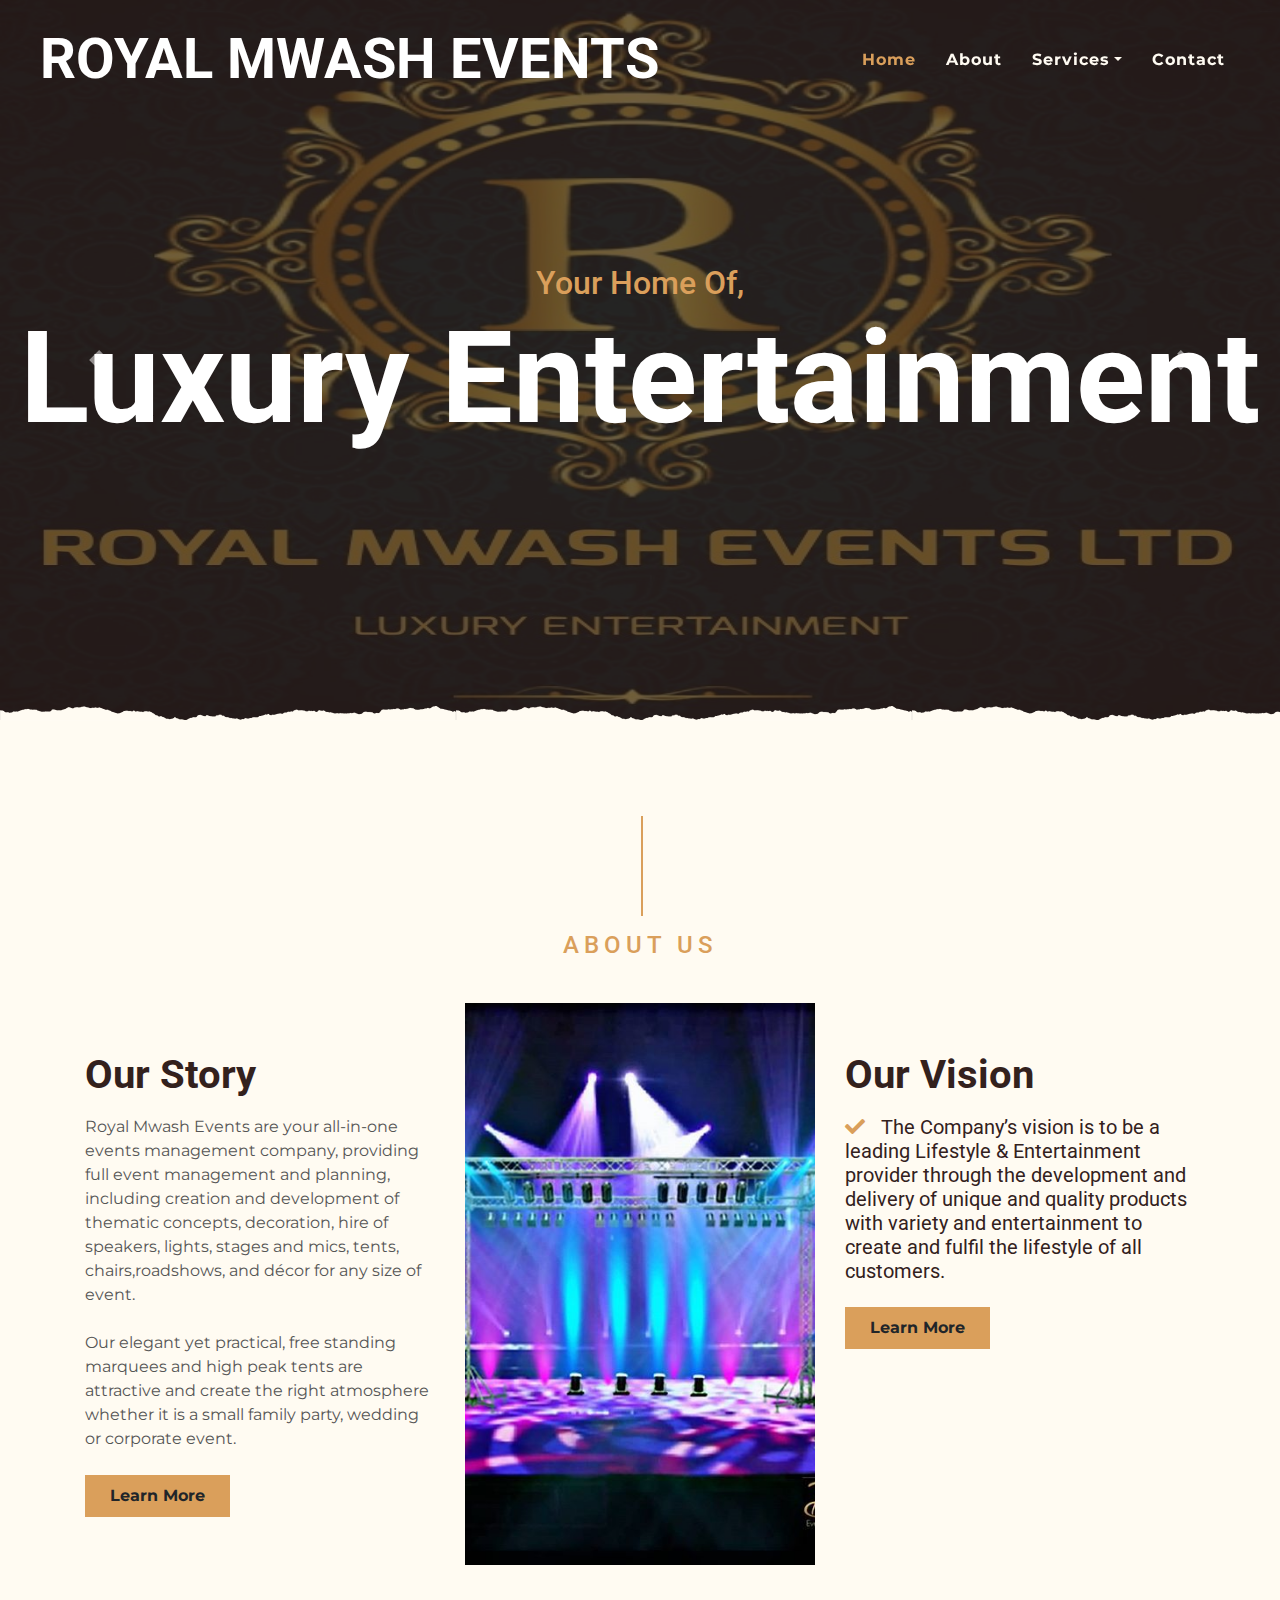
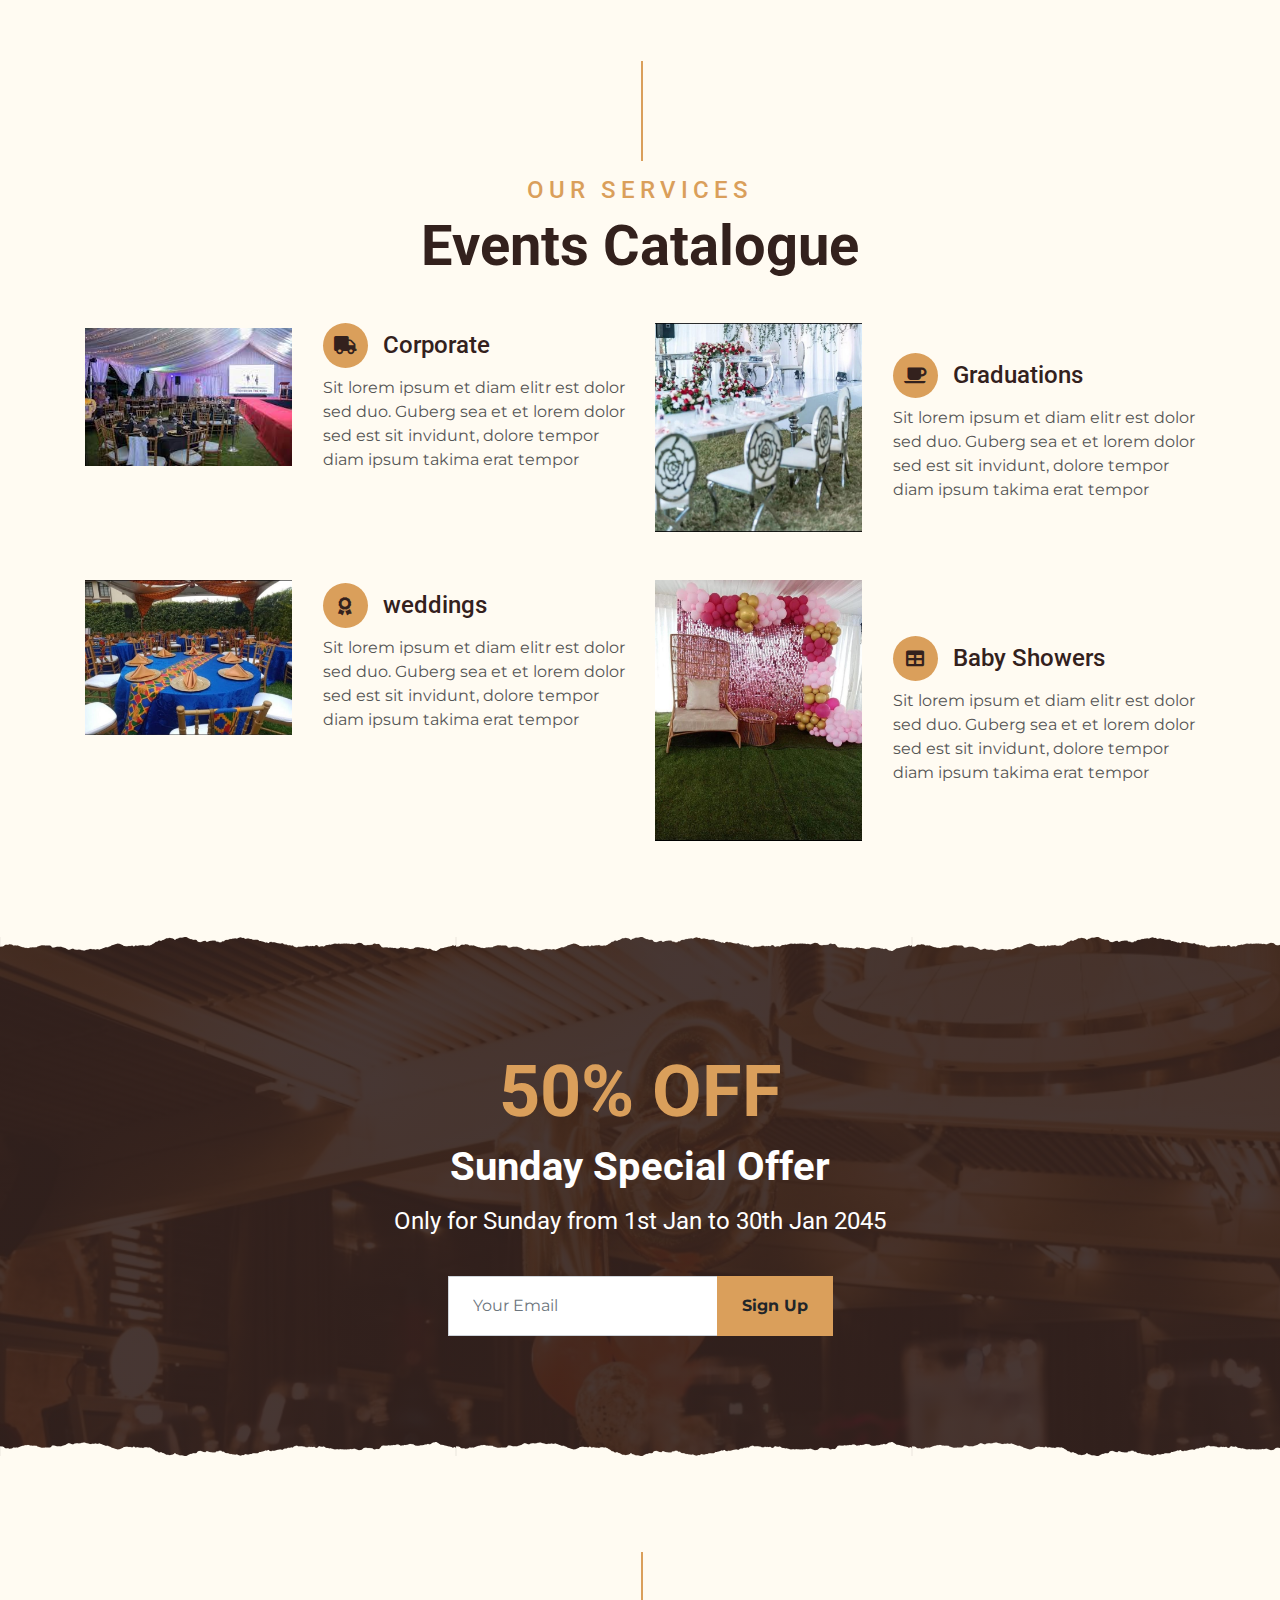
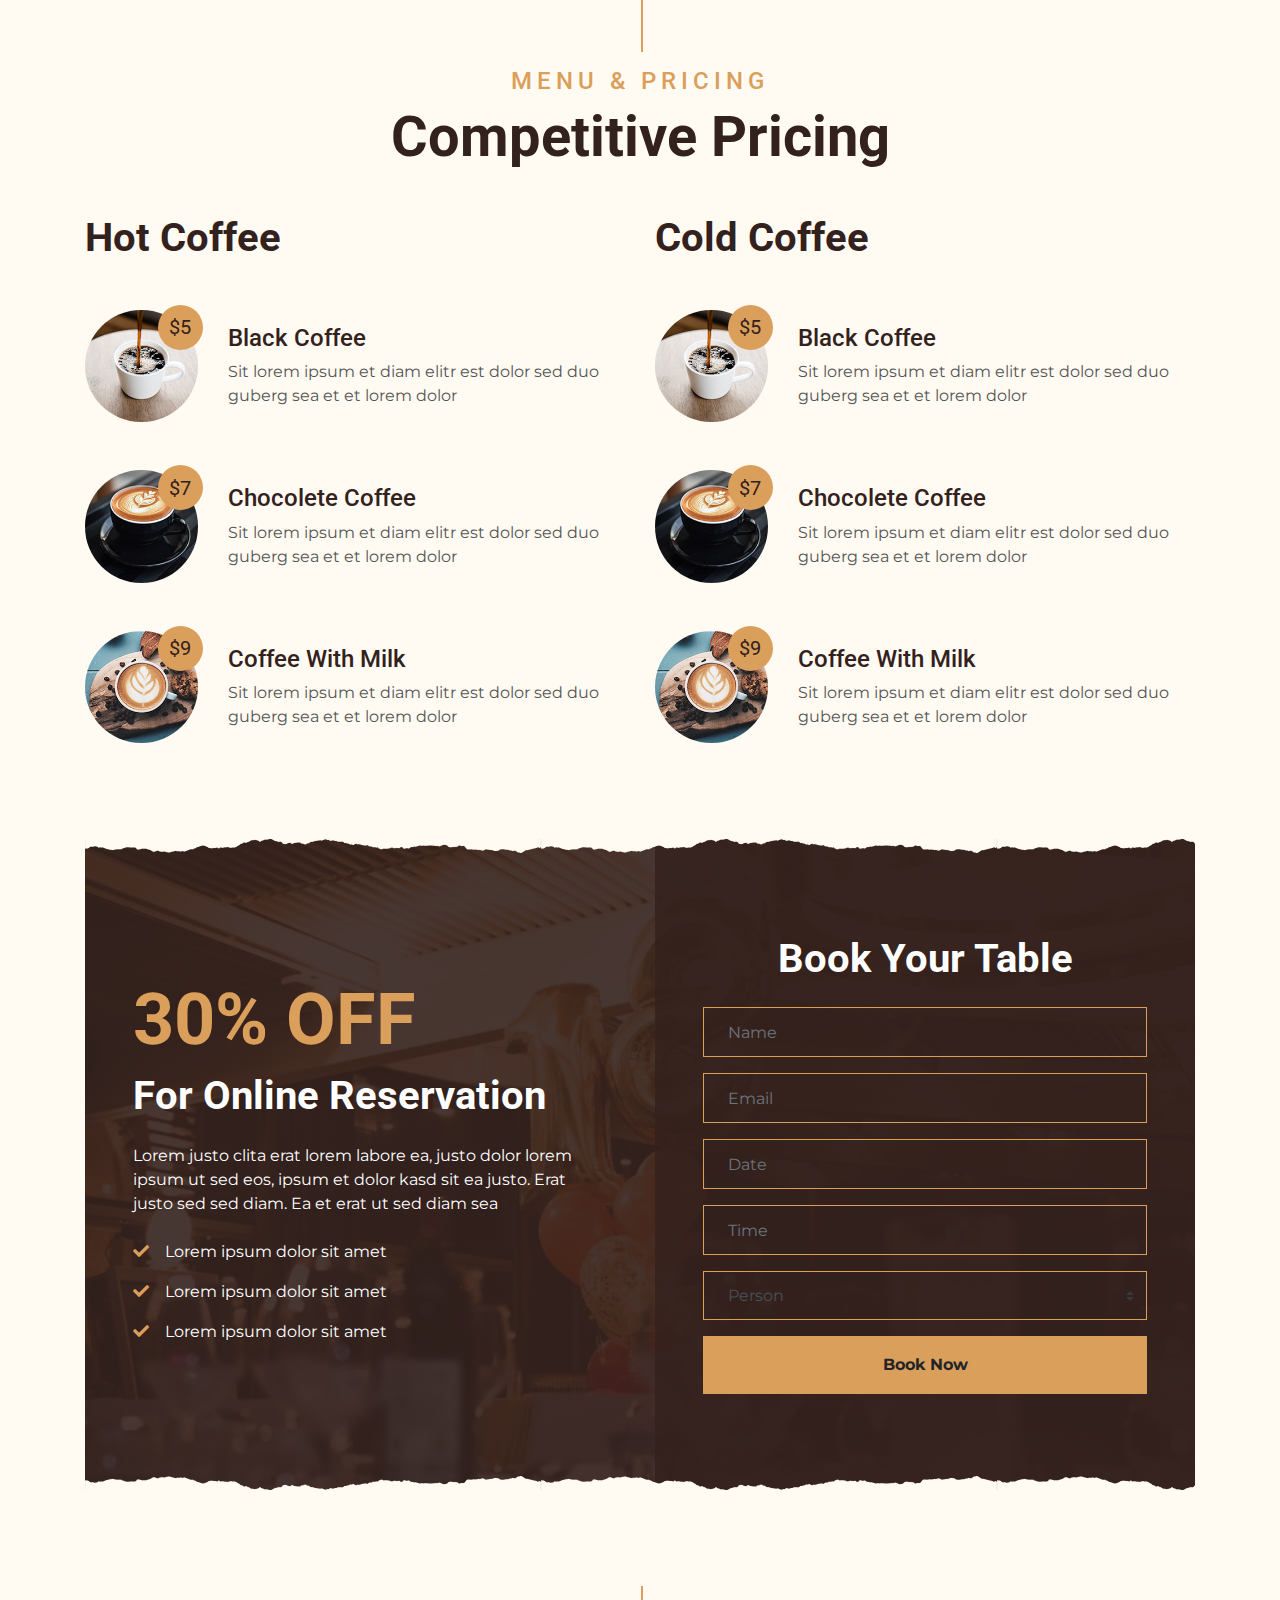
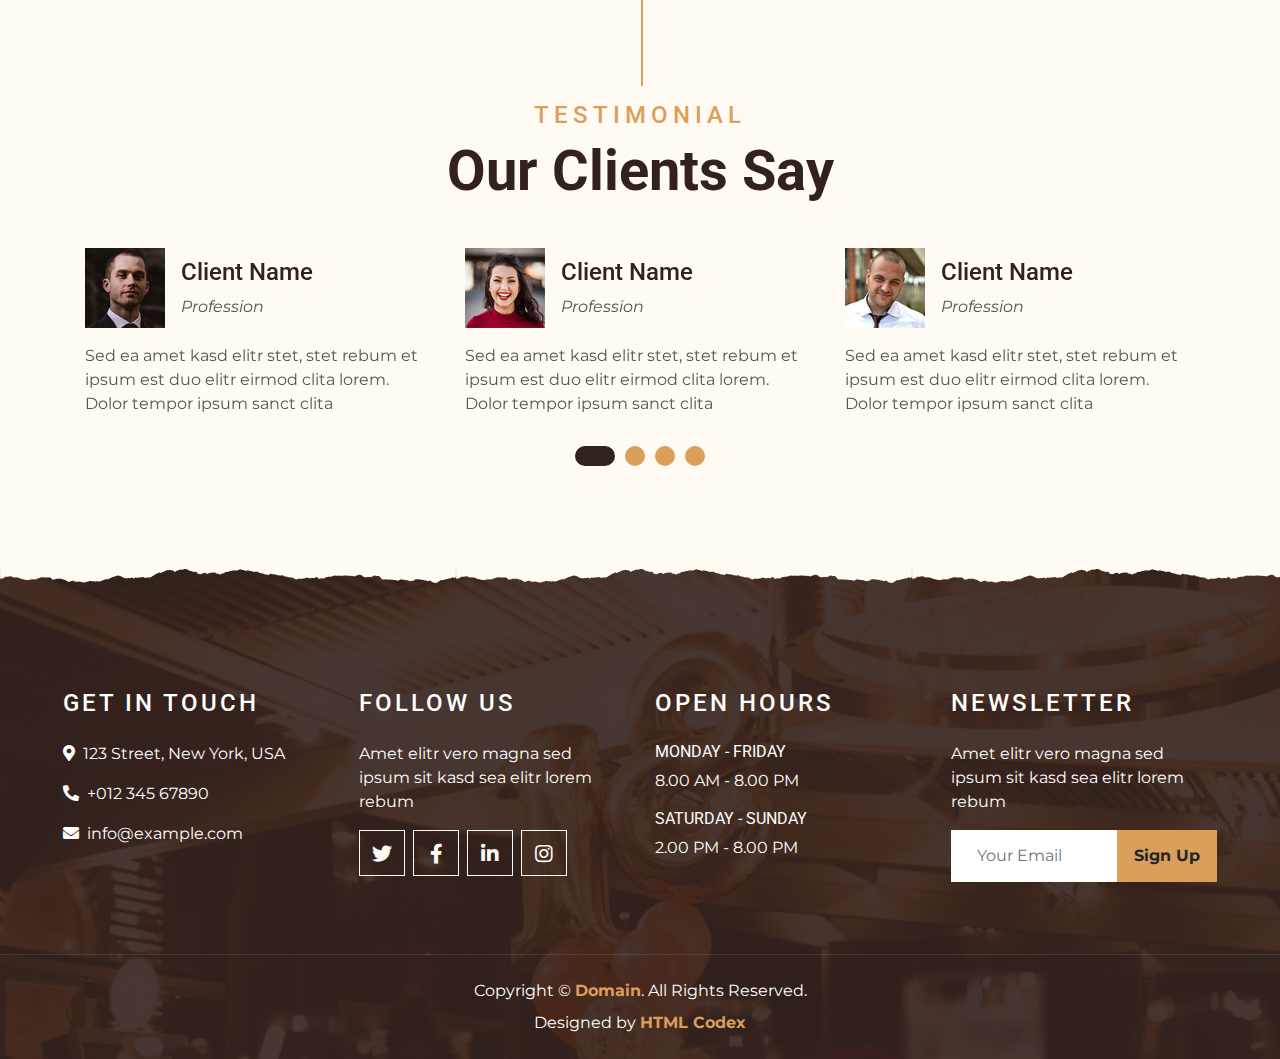
<file: index.html>
<!DOCTYPE html>
<html lang="en">

<head>
    <meta charset="utf-8">
    <title>Royal Mwash Events</title>
    <meta content="width=device-width, initial-scale=1.0" name="viewport">
    <meta content="Free Website Template" name="keywords">
    <meta content="Free Website Template" name="description">

    <!-- Favicon -->
    <link href="img/favicon.ico" rel="icon">

    <!-- Google Font -->
    <link rel="preconnect" href="https://fonts.gstatic.com">
    <link href="https://fonts.googleapis.com/css2?family=Montserrat:wght@200;400&family=Roboto:wght@400;500;700&display=swap" rel="stylesheet"> 

    <!-- Font Awesome -->
    <link href="https://cdnjs.cloudflare.com/ajax/libs/font-awesome/5.10.0/css/all.min.css" rel="stylesheet">

    <!-- Libraries Stylesheet -->
    <link href="lib/owlcarousel/assets/owl.carousel.min.css" rel="stylesheet">
    <link href="lib/tempusdominus/css/tempusdominus-bootstrap-4.min.css" rel="stylesheet" />

    <!-- Customized Bootstrap Stylesheet -->
    <link href="css/style.min.css" rel="stylesheet">
</head>

<body>
    <!-- Navbar Start -->
    <div class="container-fluid p-0 nav-bar">
        <nav class="navbar navbar-expand-lg bg-none navbar-dark py-3">
            <a href="index.html" class="navbar-brand px-lg-4 m-0">
                <h1 class="m-0 display-4 text-uppercase text-white">ROYAL MWASH EVENTS</h1>
            </a>
            <button type="button" class="navbar-toggler" data-toggle="collapse" data-target="#navbarCollapse">
                <span class="navbar-toggler-icon"></span>
            </button>
            <div class="collapse navbar-collapse justify-content-between" id="navbarCollapse">
                <div class="navbar-nav ml-auto p-4">
                    <a href="index.html" class="nav-item nav-link active">Home</a>
                    <a href="about.html" class="nav-item nav-link">About</a>
                    
                    <div class="nav-item dropdown">
                        <a href="#" class="nav-link dropdown-toggle" data-toggle="dropdown">Services</a>
                        <div class="dropdown-menu text-capitalize">
                            <a href="reservation.html" class="dropdown-item">Corporate</a>
                            <a href="testimonial.html" class="dropdown-item">Traditional</a>
                        </div>
                    </div>
                    <a href="contact.html" class="nav-item nav-link">Contact</a>
                </div>
            </div>
        </nav>
    </div>
    <!-- Navbar End -->

    <!-- Carousel Start -->
    <div class="container-fluid p-0 mb-5">
        <div id="blog-carousel" class="carousel slide overlay-bottom" data-ride="carousel">
            <div class="carousel-inner">
                <div class="carousel-item active">
                    <img class="w-100" height="720px"  src="images/lm1.jpeg" alt="Image">
                    <div class="carousel-caption d-flex flex-column align-items-center justify-content-center">
                        <h2 class="text-primary font-weight-medium m-0">Your Home Of,</h2>
                        <h1 class="display-1 text-white m-0">Luxury Entertainment</h1>
                       
                    </div>
                </div>
                <div class="carousel-item">
                    <img class="w-100"  height="720px" src="images/lm1.jpeg" alt="Image">
                    <div class="carousel-caption d-flex flex-column align-items-center justify-content-center">
                        <h2 class="text-primary font-weight-medium m-0">Your Home Of,</h2>
                        <h1 class="display-1 text-white m-0">Luxury Entertainment</h1>
                       
                    </div>
                </div>
            </div>
            <a class="carousel-control-prev" href="#blog-carousel" data-slide="prev">
                <span class="carousel-control-prev-icon"></span>
            </a>
            <a class="carousel-control-next" href="#blog-carousel" data-slide="next">
                <span class="carousel-control-next-icon"></span>
            </a>
        </div>
    </div>
    <!-- Carousel End -->


    <!-- About Start -->
    
    <div class="container-fluid py-5">
        <div class="container">
            <div class="section-title">
                <h4 class="text-primary text-uppercase" style="letter-spacing: 5px;">About Us</h4>
                <h1 class="display-4"></h1>
            </div>
            <div class="row">
                <div class="col-lg-4 py-0 py-lg-5">
                    <h1 class="mb-3">Our Story</h1>
                    <h5 class="mb-3"></h5>
                    <p>Royal Mwash Events are your all-in-one events management company, providing full event management and planning, including creation and development of thematic concepts, decoration, hire of speakers, lights, stages and mics, tents, chairs,roadshows, and décor for any size of event.



                        ​<br></br>
                         Our elegant yet practical, free standing marquees and high peak tents are attractive and create the right atmosphere whether it is a small family party, wedding or corporate event.</p>
                         <a href="service.html" class="btn btn-primary font-weight-bold py-2 px-4 mt-2">Learn More</a>
                </div>
                <div class="col-lg-4 py-5 py-lg-0" style="min-height: 500px;">
                    <div class="position-relative h-100">
                        <img class="position-absolute w-100 h-100" src="images/v2.jpg" style="object-fit: cover;">
                    </div>
                </div>
                <div class="col-lg-4 py-0 py-lg-5">
                    <h1 class="mb-3">Our Vision</h1>
                    <p></p>
                    <h5 class="mb-3"><i class="fa fa-check text-primary mr-3"></i>The Company’s vision is to be a leading Lifestyle & Entertainment provider through the development and delivery of unique and quality products with variety and entertainment to create and fulfil the lifestyle of all customers.</h5>
                   
                    
                    <a href="service.html" class="btn btn-primary font-weight-bold py-2 px-4 mt-2">Learn More</a>
                </div>
            </div>
        </div>
    </div>
    <!-- About End -->


    <!-- Service Start -->
    <div class="container-fluid pt-5">
        <div class="container">
            <div class="section-title">
                <h4 class="text-primary text-uppercase" style="letter-spacing: 5px;">Our Services</h4>
                <h1 class="display-4">Events Catalogue</h1>
            </div>
            <div class="row">
                <div class="col-lg-6 mb-5">
                    <div class="row align-items-center">
                        <div class="col-sm-5">
                            <img class="img-fluid mb-3 mb-sm-0" src="images/service6.jpg" alt="">
                        </div>
                        <div class="col-sm-7">
                            <h4><i class="fa fa-truck service-icon"></i>Corporate</h4>
                            <p class="m-0">Sit lorem ipsum et diam elitr est dolor sed duo. Guberg sea et et lorem dolor sed est sit
                                invidunt, dolore tempor diam ipsum takima erat tempor</p>
                        </div>
                    </div>
                </div>
                <div class="col-lg-6 mb-5">
                    <div class="row align-items-center">
                        <div class="col-sm-5">
                            <img class="img-fluid mb-3 mb-sm-0" src="images/service7.jpeg" alt="">
                        </div>
                        <div class="col-sm-7">
                            <h4><i class="fa fa-coffee service-icon"></i>Graduations</h4>
                            <p class="m-0">Sit lorem ipsum et diam elitr est dolor sed duo. Guberg sea et et lorem dolor sed est sit
                                invidunt, dolore tempor diam ipsum takima erat tempor</p>
                        </div>
                    </div>
                </div>
                <div class="col-lg-6 mb-5">
                    <div class="row align-items-center">
                        <div class="col-sm-5">
                            <img class="img-fluid mb-3 mb-sm-0" src="images/service8.jpeg" alt="">
                        </div>
                        <div class="col-sm-7">
                            <h4><i class="fa fa-award service-icon"></i>weddings</h4>
                            <p class="m-0">Sit lorem ipsum et diam elitr est dolor sed duo. Guberg sea et et lorem dolor sed est sit
                                invidunt, dolore tempor diam ipsum takima erat tempor</p>
                        </div>
                    </div>
                </div>
                <div class="col-lg-6 mb-5">
                    <div class="row align-items-center">
                        <div class="col-sm-5">
                            <img class="img-fluid mb-3 mb-sm-0" src="images/service9.jpeg" alt="">
                        </div>
                        <div class="col-sm-7">
                            <h4><i class="fa fa-table service-icon"></i>Baby Showers</h4>
                            <p class="m-0">Sit lorem ipsum et diam elitr est dolor sed duo. Guberg sea et et lorem dolor sed est sit
                                invidunt, dolore tempor diam ipsum takima erat tempor</p>
                        </div>
                    </div>
                </div>
            </div>
        </div>
    </div>
    <!-- Service End -->


    <!-- Offer Start -->
    <div class="offer container-fluid my-5 py-5 text-center position-relative overlay-top overlay-bottom">
        <div class="container py-5">
            <h1 class="display-3 text-primary mt-3">50% OFF</h1>
            <h1 class="text-white mb-3">Sunday Special Offer</h1>
            <h4 class="text-white font-weight-normal mb-4 pb-3">Only for Sunday from 1st Jan to 30th Jan 2045</h4>
            <form class="form-inline justify-content-center mb-4">
                <div class="input-group">
                    <input type="text" class="form-control p-4" placeholder="Your Email" style="height: 60px;">
                    <div class="input-group-append">
                        <button class="btn btn-primary font-weight-bold px-4" type="submit">Sign Up</button>
                    </div>
                </div>
            </form>
        </div>
    </div>
    <!-- Offer End -->


    <!-- Menu Start -->
    <div class="container-fluid pt-5">
        <div class="container">
            <div class="section-title">
                <h4 class="text-primary text-uppercase" style="letter-spacing: 5px;">Menu & Pricing</h4>
                <h1 class="display-4">Competitive Pricing</h1>
            </div>
            <div class="row">
                <div class="col-lg-6">
                    <h1 class="mb-5">Hot Coffee</h1>
                    <div class="row align-items-center mb-5">
                        <div class="col-4 col-sm-3">
                            <img class="w-100 rounded-circle mb-3 mb-sm-0" src="img/menu-1.jpg" alt="">
                            <h5 class="menu-price">$5</h5>
                        </div>
                        <div class="col-8 col-sm-9">
                            <h4>Black Coffee</h4>
                            <p class="m-0">Sit lorem ipsum et diam elitr est dolor sed duo guberg sea et et lorem dolor</p>
                        </div>
                    </div>
                    <div class="row align-items-center mb-5">
                        <div class="col-4 col-sm-3">
                            <img class="w-100 rounded-circle mb-3 mb-sm-0" src="img/menu-2.jpg" alt="">
                            <h5 class="menu-price">$7</h5>
                        </div>
                        <div class="col-8 col-sm-9">
                            <h4>Chocolete Coffee</h4>
                            <p class="m-0">Sit lorem ipsum et diam elitr est dolor sed duo guberg sea et et lorem dolor</p>
                        </div>
                    </div>
                    <div class="row align-items-center mb-5">
                        <div class="col-4 col-sm-3">
                            <img class="w-100 rounded-circle mb-3 mb-sm-0" src="img/menu-3.jpg" alt="">
                            <h5 class="menu-price">$9</h5>
                        </div>
                        <div class="col-8 col-sm-9">
                            <h4>Coffee With Milk</h4>
                            <p class="m-0">Sit lorem ipsum et diam elitr est dolor sed duo guberg sea et et lorem dolor</p>
                        </div>
                    </div>
                </div>
                <div class="col-lg-6">
                    <h1 class="mb-5">Cold Coffee</h1>
                    <div class="row align-items-center mb-5">
                        <div class="col-4 col-sm-3">
                            <img class="w-100 rounded-circle mb-3 mb-sm-0" src="img/menu-1.jpg" alt="">
                            <h5 class="menu-price">$5</h5>
                        </div>
                        <div class="col-8 col-sm-9">
                            <h4>Black Coffee</h4>
                            <p class="m-0">Sit lorem ipsum et diam elitr est dolor sed duo guberg sea et et lorem dolor</p>
                        </div>
                    </div>
                    <div class="row align-items-center mb-5">
                        <div class="col-4 col-sm-3">
                            <img class="w-100 rounded-circle mb-3 mb-sm-0" src="img/menu-2.jpg" alt="">
                            <h5 class="menu-price">$7</h5>
                        </div>
                        <div class="col-8 col-sm-9">
                            <h4>Chocolete Coffee</h4>
                            <p class="m-0">Sit lorem ipsum et diam elitr est dolor sed duo guberg sea et et lorem dolor</p>
                        </div>
                    </div>
                    <div class="row align-items-center mb-5">
                        <div class="col-4 col-sm-3">
                            <img class="w-100 rounded-circle mb-3 mb-sm-0" src="img/menu-3.jpg" alt="">
                            <h5 class="menu-price">$9</h5>
                        </div>
                        <div class="col-8 col-sm-9">
                            <h4>Coffee With Milk</h4>
                            <p class="m-0">Sit lorem ipsum et diam elitr est dolor sed duo guberg sea et et lorem dolor</p>
                        </div>
                    </div>
                </div>
            </div>
        </div>
    </div>
    <!-- Menu End -->


    <!-- Reservation Start -->
    <div class="container-fluid my-5">
        <div class="container">
            <div class="reservation position-relative overlay-top overlay-bottom">
                <div class="row align-items-center">
                    <div class="col-lg-6 my-5 my-lg-0">
                        <div class="p-5">
                            <div class="mb-4">
                                <h1 class="display-3 text-primary">30% OFF</h1>
                                <h1 class="text-white">For Online Reservation</h1>
                            </div>
                            <p class="text-white">Lorem justo clita erat lorem labore ea, justo dolor lorem ipsum ut sed eos,
                                ipsum et dolor kasd sit ea justo. Erat justo sed sed diam. Ea et erat ut sed diam sea</p>
                            <ul class="list-inline text-white m-0">
                                <li class="py-2"><i class="fa fa-check text-primary mr-3"></i>Lorem ipsum dolor sit amet</li>
                                <li class="py-2"><i class="fa fa-check text-primary mr-3"></i>Lorem ipsum dolor sit amet</li>
                                <li class="py-2"><i class="fa fa-check text-primary mr-3"></i>Lorem ipsum dolor sit amet</li>
                            </ul>
                        </div>
                    </div>
                    <div class="col-lg-6">
                        <div class="text-center p-5" style="background: rgba(51, 33, 29, .8);">
                            <h1 class="text-white mb-4 mt-5">Book Your Table</h1>
                            <form class="mb-5">
                                <div class="form-group">
                                    <input type="text" class="form-control bg-transparent border-primary p-4" placeholder="Name"
                                        required="required" />
                                </div>
                                <div class="form-group">
                                    <input type="email" class="form-control bg-transparent border-primary p-4" placeholder="Email"
                                        required="required" />
                                </div>
                                <div class="form-group">
                                    <div class="date" id="date" data-target-input="nearest">
                                        <input type="text" class="form-control bg-transparent border-primary p-4 datetimepicker-input" placeholder="Date" data-target="#date" data-toggle="datetimepicker"/>
                                    </div>
                                </div>
                                <div class="form-group">
                                    <div class="time" id="time" data-target-input="nearest">
                                        <input type="text" class="form-control bg-transparent border-primary p-4 datetimepicker-input" placeholder="Time" data-target="#time" data-toggle="datetimepicker"/>
                                    </div>
                                </div>
                                <div class="form-group">
                                    <select class="custom-select bg-transparent border-primary px-4" style="height: 49px;">
                                        <option selected>Person</option>
                                        <option value="1">Person 1</option>
                                        <option value="2">Person 2</option>
                                        <option value="3">Person 3</option>
                                        <option value="3">Person 4</option>
                                    </select>
                                </div>
                                
                                <div>
                                    <button class="btn btn-primary btn-block font-weight-bold py-3" type="submit">Book Now</button>
                                </div>
                            </form>
                        </div>
                    </div>
                </div>
            </div>
        </div>
    </div>
    <!-- Reservation End -->


    <!-- Testimonial Start -->
    <div class="container-fluid py-5">
        <div class="container">
            <div class="section-title">
                <h4 class="text-primary text-uppercase" style="letter-spacing: 5px;">Testimonial</h4>
                <h1 class="display-4">Our Clients Say</h1>
            </div>
            <div class="owl-carousel testimonial-carousel">
                <div class="testimonial-item">
                    <div class="d-flex align-items-center mb-3">
                        <img class="img-fluid" src="img/testimonial-1.jpg" alt="">
                        <div class="ml-3">
                            <h4>Client Name</h4>
                            <i>Profession</i>
                        </div>
                    </div>
                    <p class="m-0">Sed ea amet kasd elitr stet, stet rebum et ipsum est duo elitr eirmod clita lorem. Dolor tempor ipsum sanct clita</p>
                </div>
                <div class="testimonial-item">
                    <div class="d-flex align-items-center mb-3">
                        <img class="img-fluid" src="img/testimonial-2.jpg" alt="">
                        <div class="ml-3">
                            <h4>Client Name</h4>
                            <i>Profession</i>
                        </div>
                    </div>
                    <p class="m-0">Sed ea amet kasd elitr stet, stet rebum et ipsum est duo elitr eirmod clita lorem. Dolor tempor ipsum sanct clita</p>
                </div>
                <div class="testimonial-item">
                    <div class="d-flex align-items-center mb-3">
                        <img class="img-fluid" src="img/testimonial-3.jpg" alt="">
                        <div class="ml-3">
                            <h4>Client Name</h4>
                            <i>Profession</i>
                        </div>
                    </div>
                    <p class="m-0">Sed ea amet kasd elitr stet, stet rebum et ipsum est duo elitr eirmod clita lorem. Dolor tempor ipsum sanct clita</p>
                </div>
                <div class="testimonial-item">
                    <div class="d-flex align-items-center mb-3">
                        <img class="img-fluid" src="img/testimonial-4.jpg" alt="">
                        <div class="ml-3">
                            <h4>Client Name</h4>
                            <i>Profession</i>
                        </div>
                    </div>
                    <p class="m-0">Sed ea amet kasd elitr stet, stet rebum et ipsum est duo elitr eirmod clita lorem. Dolor tempor ipsum sanct clita</p>
                </div>
            </div>
        </div>
    </div>
    <!-- Testimonial End -->


    <!-- Footer Start -->
    <div class="container-fluid footer text-white mt-5 pt-5 px-0 position-relative overlay-top">
        <div class="row mx-0 pt-5 px-sm-3 px-lg-5 mt-4">
            <div class="col-lg-3 col-md-6 mb-5">
                <h4 class="text-white text-uppercase mb-4" style="letter-spacing: 3px;">Get In Touch</h4>
                <p><i class="fa fa-map-marker-alt mr-2"></i>123 Street, New York, USA</p>
                <p><i class="fa fa-phone-alt mr-2"></i>+012 345 67890</p>
                <p class="m-0"><i class="fa fa-envelope mr-2"></i>info@example.com</p>
            </div>
            <div class="col-lg-3 col-md-6 mb-5">
                <h4 class="text-white text-uppercase mb-4" style="letter-spacing: 3px;">Follow Us</h4>
                <p>Amet elitr vero magna sed ipsum sit kasd sea elitr lorem rebum</p>
                <div class="d-flex justify-content-start">
                    <a class="btn btn-lg btn-outline-light btn-lg-square mr-2" href="#"><i class="fab fa-twitter"></i></a>
                    <a class="btn btn-lg btn-outline-light btn-lg-square mr-2" href="#"><i class="fab fa-facebook-f"></i></a>
                    <a class="btn btn-lg btn-outline-light btn-lg-square mr-2" href="#"><i class="fab fa-linkedin-in"></i></a>
                    <a class="btn btn-lg btn-outline-light btn-lg-square" href="#"><i class="fab fa-instagram"></i></a>
                </div>
            </div>
            <div class="col-lg-3 col-md-6 mb-5">
                <h4 class="text-white text-uppercase mb-4" style="letter-spacing: 3px;">Open Hours</h4>
                <div>
                    <h6 class="text-white text-uppercase">Monday - Friday</h6>
                    <p>8.00 AM - 8.00 PM</p>
                    <h6 class="text-white text-uppercase">Saturday - Sunday</h6>
                    <p>2.00 PM - 8.00 PM</p>
                </div>
            </div>
            <div class="col-lg-3 col-md-6 mb-5">
                <h4 class="text-white text-uppercase mb-4" style="letter-spacing: 3px;">Newsletter</h4>
                <p>Amet elitr vero magna sed ipsum sit kasd sea elitr lorem rebum</p>
                <div class="w-100">
                    <div class="input-group">
                        <input type="text" class="form-control border-light" style="padding: 25px;" placeholder="Your Email">
                        <div class="input-group-append">
                            <button class="btn btn-primary font-weight-bold px-3">Sign Up</button>
                        </div>
                    </div>
                </div>
            </div>
        </div>
        <div class="container-fluid text-center text-white border-top mt-4 py-4 px-sm-3 px-md-5" style="border-color: rgba(256, 256, 256, .1) !important;">
            <p class="mb-2 text-white">Copyright &copy; <a class="font-weight-bold" href="#">Domain</a>. All Rights Reserved.</a></p>
            <p class="m-0 text-white">Designed by <a class="font-weight-bold" href="https://htmlcodex.com">HTML Codex</a></p>
        </div>
    </div>
    <!-- Footer End -->


    <!-- Back to Top -->
    <a href="#" class="btn btn-lg btn-primary btn-lg-square back-to-top"><i class="fa fa-angle-double-up"></i></a>


    <!-- JavaScript Libraries -->
    <script src="https://code.jquery.com/jquery-3.4.1.min.js"></script>
    <script src="https://stackpath.bootstrapcdn.com/bootstrap/4.4.1/js/bootstrap.bundle.min.js"></script>
    <script src="lib/easing/easing.min.js"></script>
    <script src="lib/waypoints/waypoints.min.js"></script>
    <script src="lib/owlcarousel/owl.carousel.min.js"></script>
    <script src="lib/tempusdominus/js/moment.min.js"></script>
    <script src="lib/tempusdominus/js/moment-timezone.min.js"></script>
    <script src="lib/tempusdominus/js/tempusdominus-bootstrap-4.min.js"></script>

    <!-- Contact Javascript File -->
    <script src="mail/jqBootstrapValidation.min.js"></script>
    <script src="mail/contact.js"></script>

    <!-- Template Javascript -->
    <script src="js/main.js"></script>
</body>

</html>
</file>
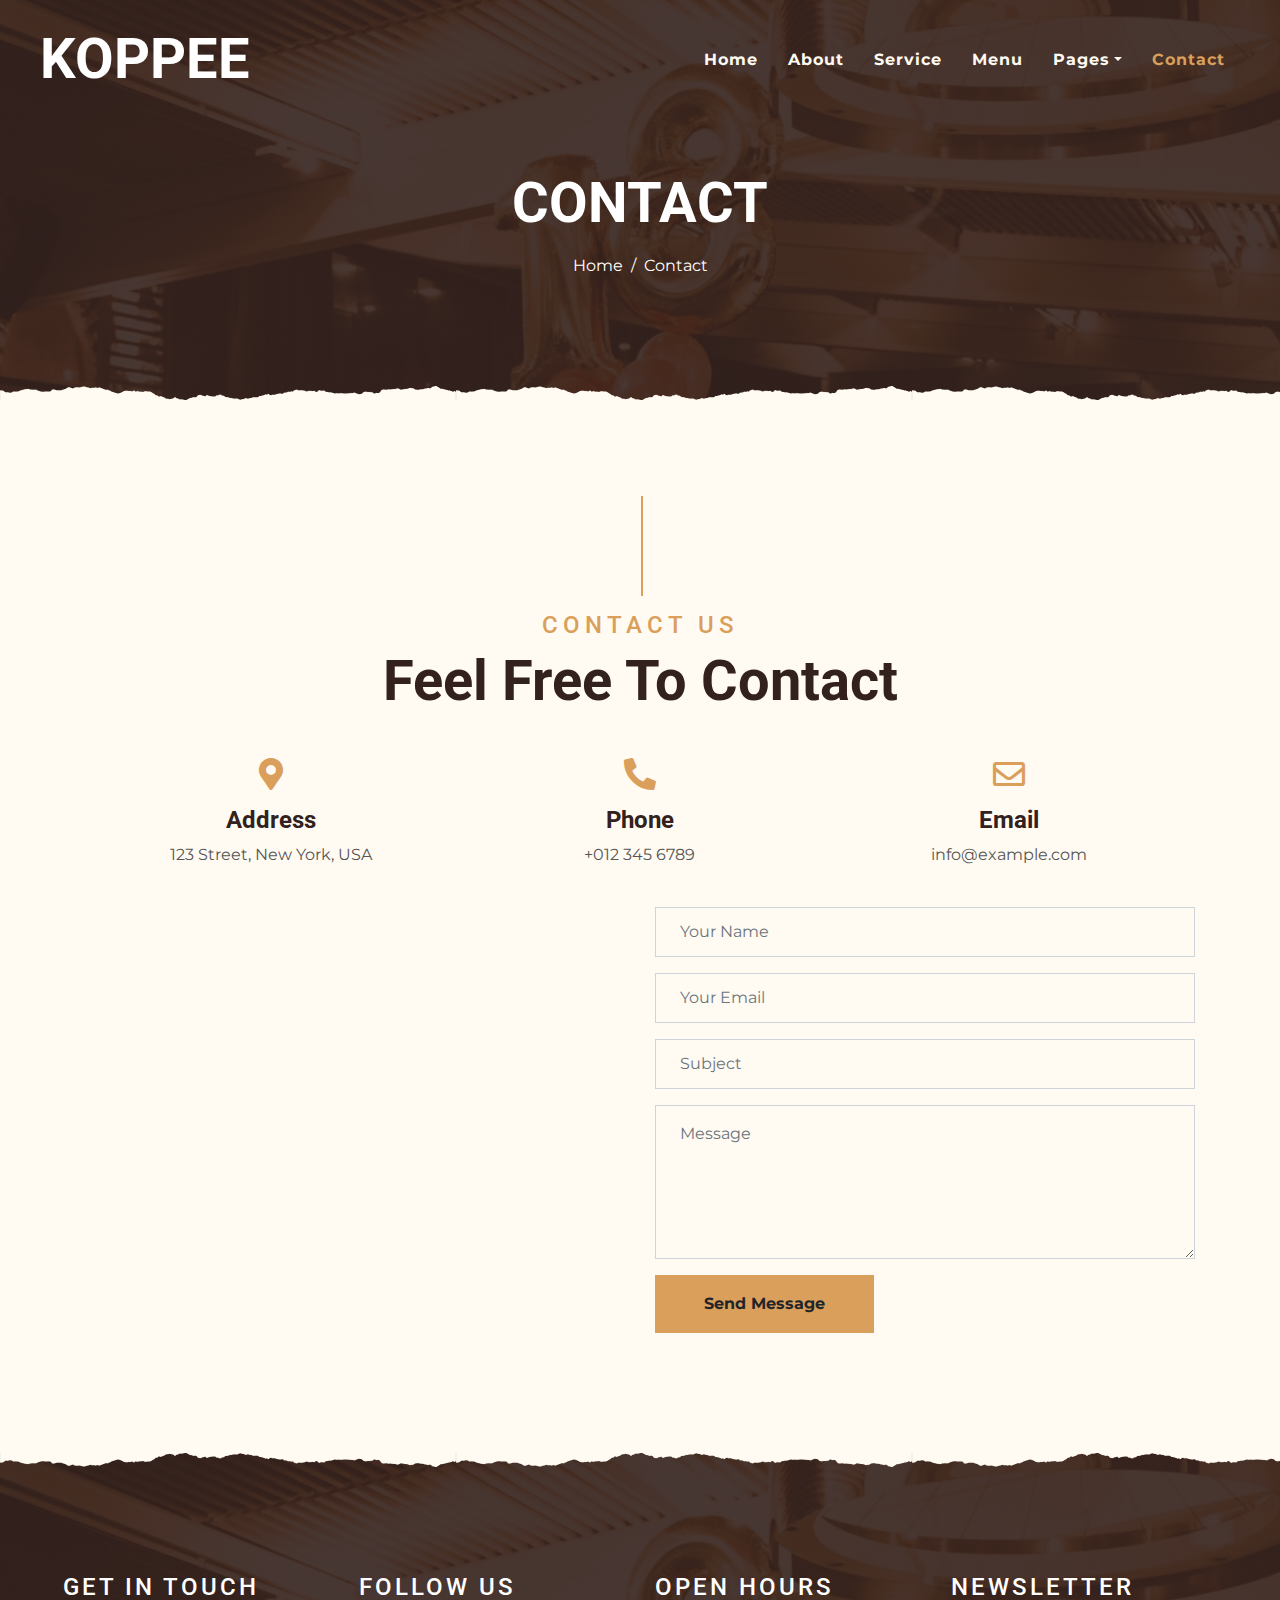
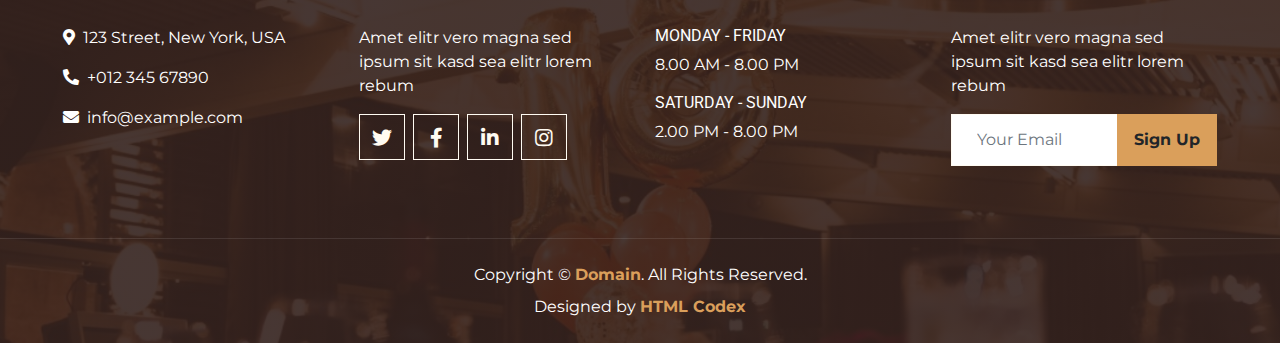
<file: contact.html>
<!DOCTYPE html>
<html lang="en">

<head>
    <meta charset="utf-8">
    <title>KOPPEE - Coffee Shop HTML Template</title>
    <meta content="width=device-width, initial-scale=1.0" name="viewport">
    <meta content="Free Website Template" name="keywords">
    <meta content="Free Website Template" name="description">

    <!-- Favicon -->
    <link href="img/favicon.ico" rel="icon">

    <!-- Google Font -->
    <link rel="preconnect" href="https://fonts.gstatic.com">
    <link href="https://fonts.googleapis.com/css2?family=Montserrat:wght@200;400&family=Roboto:wght@400;500;700&display=swap" rel="stylesheet"> 

    <!-- Font Awesome -->
    <link href="https://cdnjs.cloudflare.com/ajax/libs/font-awesome/5.10.0/css/all.min.css" rel="stylesheet">

    <!-- Libraries Stylesheet -->
    <link href="lib/owlcarousel/assets/owl.carousel.min.css" rel="stylesheet">
    <link href="lib/tempusdominus/css/tempusdominus-bootstrap-4.min.css" rel="stylesheet" />

    <!-- Customized Bootstrap Stylesheet -->
    <link href="css/style.min.css" rel="stylesheet">
</head>

<body>
    <!-- Navbar Start -->
    <div class="container-fluid p-0 nav-bar">
        <nav class="navbar navbar-expand-lg bg-none navbar-dark py-3">
            <a href="index.html" class="navbar-brand px-lg-4 m-0">
                <h1 class="m-0 display-4 text-uppercase text-white">KOPPEE</h1>
            </a>
            <button type="button" class="navbar-toggler" data-toggle="collapse" data-target="#navbarCollapse">
                <span class="navbar-toggler-icon"></span>
            </button>
            <div class="collapse navbar-collapse justify-content-between" id="navbarCollapse">
                <div class="navbar-nav ml-auto p-4">
                    <a href="index.html" class="nav-item nav-link">Home</a>
                    <a href="about.html" class="nav-item nav-link">About</a>
                    <a href="service.html" class="nav-item nav-link">Service</a>
                    <a href="menu.html" class="nav-item nav-link">Menu</a>
                    <div class="nav-item dropdown">
                        <a href="#" class="nav-link dropdown-toggle" data-toggle="dropdown">Pages</a>
                        <div class="dropdown-menu text-capitalize">
                            <a href="reservation.html" class="dropdown-item">Reservation</a>
                            <a href="testimonial.html" class="dropdown-item">Testimonial</a>
                        </div>
                    </div>
                    <a href="contact.html" class="nav-item nav-link active">Contact</a>
                </div>
            </div>
        </nav>
    </div>
    <!-- Navbar End -->


    <!-- Page Header Start -->
    <div class="container-fluid page-header mb-5 position-relative overlay-bottom">
        <div class="d-flex flex-column align-items-center justify-content-center pt-0 pt-lg-5" style="min-height: 400px">
            <h1 class="display-4 mb-3 mt-0 mt-lg-5 text-white text-uppercase">Contact</h1>
            <div class="d-inline-flex mb-lg-5">
                <p class="m-0 text-white"><a class="text-white" href="">Home</a></p>
                <p class="m-0 text-white px-2">/</p>
                <p class="m-0 text-white">Contact</p>
            </div>
        </div>
    </div>
    <!-- Page Header End -->


    <!-- Contact Start -->
    <div class="container-fluid pt-5">
        <div class="container">
            <div class="section-title">
                <h4 class="text-primary text-uppercase" style="letter-spacing: 5px;">Contact Us</h4>
                <h1 class="display-4">Feel Free To Contact</h1>
            </div>
            <div class="row px-3 pb-2">
                <div class="col-sm-4 text-center mb-3">
                    <i class="fa fa-2x fa-map-marker-alt mb-3 text-primary"></i>
                    <h4 class="font-weight-bold">Address</h4>
                    <p>123 Street, New York, USA</p>
                </div>
                <div class="col-sm-4 text-center mb-3">
                    <i class="fa fa-2x fa-phone-alt mb-3 text-primary"></i>
                    <h4 class="font-weight-bold">Phone</h4>
                    <p>+012 345 6789</p>
                </div>
                <div class="col-sm-4 text-center mb-3">
                    <i class="far fa-2x fa-envelope mb-3 text-primary"></i>
                    <h4 class="font-weight-bold">Email</h4>
                    <p>info@example.com</p>
                </div>
            </div>
            <div class="row">
                <div class="col-md-6 pb-5">
                    <iframe style="width: 100%; height: 443px;"
                        src="https://www.google.com/maps/embed?pb=!1m18!1m12!1m3!1d3001156.4288297426!2d-78.01371936852176!3d42.72876761954724!2m3!1f0!2f0!3f0!3m2!1i1024!2i768!4f13.1!3m3!1m2!1s0x4ccc4bf0f123a5a9%3A0xddcfc6c1de189567!2sNew%20York%2C%20USA!5e0!3m2!1sen!2sbd!4v1603794290143!5m2!1sen!2sbd"
                        frameborder="0" style="border:0;" allowfullscreen="" aria-hidden="false" tabindex="0"></iframe>
                </div>
                <div class="col-md-6 pb-5">
                    <div class="contact-form">
                        <div id="success"></div>
                        <form name="sentMessage" id="contactForm" novalidate="novalidate">
                            <div class="control-group">
                                <input type="text" class="form-control bg-transparent p-4" id="name" placeholder="Your Name"
                                    required="required" data-validation-required-message="Please enter your name" />
                                <p class="help-block text-danger"></p>
                            </div>
                            <div class="control-group">
                                <input type="email" class="form-control bg-transparent p-4" id="email" placeholder="Your Email"
                                    required="required" data-validation-required-message="Please enter your email" />
                                <p class="help-block text-danger"></p>
                            </div>
                            <div class="control-group">
                                <input type="text" class="form-control bg-transparent p-4" id="subject" placeholder="Subject"
                                    required="required" data-validation-required-message="Please enter a subject" />
                                <p class="help-block text-danger"></p>
                            </div>
                            <div class="control-group">
                                <textarea class="form-control bg-transparent py-3 px-4" rows="5" id="message" placeholder="Message"
                                    required="required"
                                    data-validation-required-message="Please enter your message"></textarea>
                                <p class="help-block text-danger"></p>
                            </div>
                            <div>
                                <button class="btn btn-primary font-weight-bold py-3 px-5" type="submit" id="sendMessageButton">Send
                                    Message</button>
                            </div>
                        </form>
                    </div>
                </div>
            </div>
        </div>
    </div>
    <!-- Contact End -->


    <!-- Footer Start -->
    <div class="container-fluid footer text-white mt-5 pt-5 px-0 position-relative overlay-top">
        <div class="row mx-0 pt-5 px-sm-3 px-lg-5 mt-4">
            <div class="col-lg-3 col-md-6 mb-5">
                <h4 class="text-white text-uppercase mb-4" style="letter-spacing: 3px;">Get In Touch</h4>
                <p><i class="fa fa-map-marker-alt mr-2"></i>123 Street, New York, USA</p>
                <p><i class="fa fa-phone-alt mr-2"></i>+012 345 67890</p>
                <p class="m-0"><i class="fa fa-envelope mr-2"></i>info@example.com</p>
            </div>
            <div class="col-lg-3 col-md-6 mb-5">
                <h4 class="text-white text-uppercase mb-4" style="letter-spacing: 3px;">Follow Us</h4>
                <p>Amet elitr vero magna sed ipsum sit kasd sea elitr lorem rebum</p>
                <div class="d-flex justify-content-start">
                    <a class="btn btn-lg btn-outline-light btn-lg-square mr-2" href="#"><i class="fab fa-twitter"></i></a>
                    <a class="btn btn-lg btn-outline-light btn-lg-square mr-2" href="#"><i class="fab fa-facebook-f"></i></a>
                    <a class="btn btn-lg btn-outline-light btn-lg-square mr-2" href="#"><i class="fab fa-linkedin-in"></i></a>
                    <a class="btn btn-lg btn-outline-light btn-lg-square" href="#"><i class="fab fa-instagram"></i></a>
                </div>
            </div>
            <div class="col-lg-3 col-md-6 mb-5">
                <h4 class="text-white text-uppercase mb-4" style="letter-spacing: 3px;">Open Hours</h4>
                <div>
                    <h6 class="text-white text-uppercase">Monday - Friday</h6>
                    <p>8.00 AM - 8.00 PM</p>
                    <h6 class="text-white text-uppercase">Saturday - Sunday</h6>
                    <p>2.00 PM - 8.00 PM</p>
                </div>
            </div>
            <div class="col-lg-3 col-md-6 mb-5">
                <h4 class="text-white text-uppercase mb-4" style="letter-spacing: 3px;">Newsletter</h4>
                <p>Amet elitr vero magna sed ipsum sit kasd sea elitr lorem rebum</p>
                <div class="w-100">
                    <div class="input-group">
                        <input type="text" class="form-control border-light" style="padding: 25px;" placeholder="Your Email">
                        <div class="input-group-append">
                            <button class="btn btn-primary font-weight-bold px-3">Sign Up</button>
                        </div>
                    </div>
                </div>
            </div>
        </div>
        <div class="container-fluid text-center text-white border-top mt-4 py-4 px-sm-3 px-md-5" style="border-color: rgba(256, 256, 256, .1) !important;">
            <p class="mb-2 text-white">Copyright &copy; <a class="font-weight-bold" href="#">Domain</a>. All Rights Reserved.</a></p>
            <p class="m-0 text-white">Designed by <a class="font-weight-bold" href="https://htmlcodex.com">HTML Codex</a></p>
        </div>
    </div>
    <!-- Footer End -->


    <!-- Back to Top -->
    <a href="#" class="btn btn-lg btn-primary btn-lg-square back-to-top"><i class="fa fa-angle-double-up"></i></a>


    <!-- JavaScript Libraries -->
    <script src="https://code.jquery.com/jquery-3.4.1.min.js"></script>
    <script src="https://stackpath.bootstrapcdn.com/bootstrap/4.4.1/js/bootstrap.bundle.min.js"></script>
    <script src="lib/easing/easing.min.js"></script>
    <script src="lib/waypoints/waypoints.min.js"></script>
    <script src="lib/owlcarousel/owl.carousel.min.js"></script>
    <script src="lib/tempusdominus/js/moment.min.js"></script>
    <script src="lib/tempusdominus/js/moment-timezone.min.js"></script>
    <script src="lib/tempusdominus/js/tempusdominus-bootstrap-4.min.js"></script>

    <!-- Contact Javascript File -->
    <script src="mail/jqBootstrapValidation.min.js"></script>
    <script src="mail/contact.js"></script>

    <!-- Template Javascript -->
    <script src="js/main.js"></script>
</body>

</html>
</file>
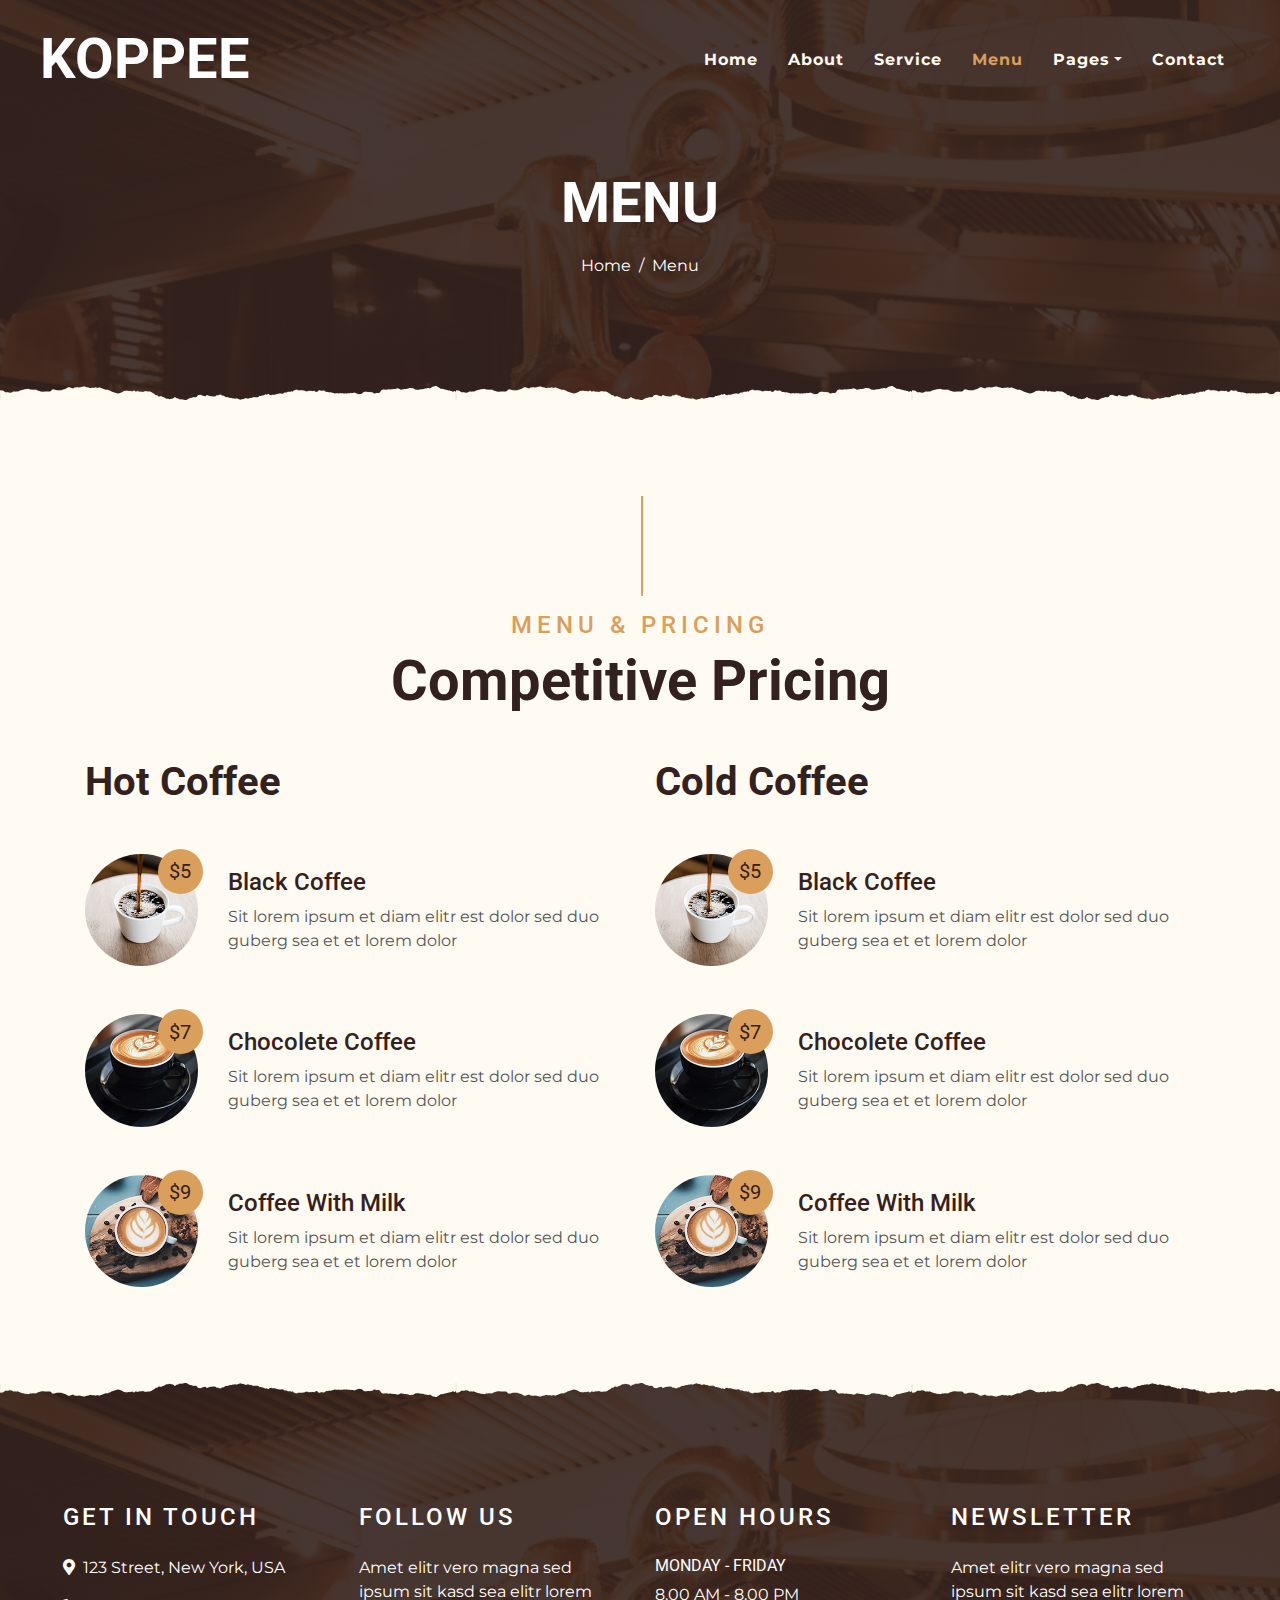
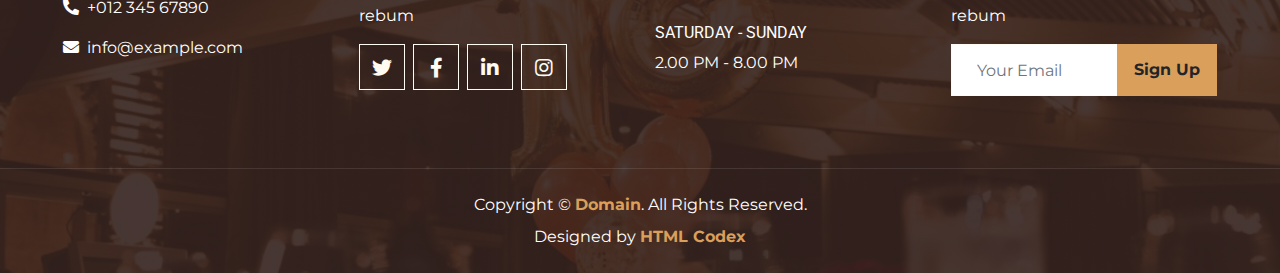
<file: menu.html>
<!DOCTYPE html>
<html lang="en">

<head>
    <meta charset="utf-8">
    <title>KOPPEE - Coffee Shop HTML Template</title>
    <meta content="width=device-width, initial-scale=1.0" name="viewport">
    <meta content="Free Website Template" name="keywords">
    <meta content="Free Website Template" name="description">

    <!-- Favicon -->
    <link href="img/favicon.ico" rel="icon">

    <!-- Google Font -->
    <link rel="preconnect" href="https://fonts.gstatic.com">
    <link href="https://fonts.googleapis.com/css2?family=Montserrat:wght@200;400&family=Roboto:wght@400;500;700&display=swap" rel="stylesheet"> 

    <!-- Font Awesome -->
    <link href="https://cdnjs.cloudflare.com/ajax/libs/font-awesome/5.10.0/css/all.min.css" rel="stylesheet">

    <!-- Libraries Stylesheet -->
    <link href="lib/owlcarousel/assets/owl.carousel.min.css" rel="stylesheet">
    <link href="lib/tempusdominus/css/tempusdominus-bootstrap-4.min.css" rel="stylesheet" />

    <!-- Customized Bootstrap Stylesheet -->
    <link href="css/style.min.css" rel="stylesheet">
</head>

<body>
    <!-- Navbar Start -->
    <div class="container-fluid p-0 nav-bar">
        <nav class="navbar navbar-expand-lg bg-none navbar-dark py-3">
            <a href="index.html" class="navbar-brand px-lg-4 m-0">
                <h1 class="m-0 display-4 text-uppercase text-white">KOPPEE</h1>
            </a>
            <button type="button" class="navbar-toggler" data-toggle="collapse" data-target="#navbarCollapse">
                <span class="navbar-toggler-icon"></span>
            </button>
            <div class="collapse navbar-collapse justify-content-between" id="navbarCollapse">
                <div class="navbar-nav ml-auto p-4">
                    <a href="index.html" class="nav-item nav-link">Home</a>
                    <a href="about.html" class="nav-item nav-link">About</a>
                    <a href="service.html" class="nav-item nav-link">Service</a>
                    <a href="menu.html" class="nav-item nav-link active">Menu</a>
                    <div class="nav-item dropdown">
                        <a href="#" class="nav-link dropdown-toggle" data-toggle="dropdown">Pages</a>
                        <div class="dropdown-menu text-capitalize">
                            <a href="reservation.html" class="dropdown-item">Reservation</a>
                            <a href="testimonial.html" class="dropdown-item">Testimonial</a>
                        </div>
                    </div>
                    <a href="contact.html" class="nav-item nav-link">Contact</a>
                </div>
            </div>
        </nav>
    </div>
    <!-- Navbar End -->


    <!-- Page Header Start -->
    <div class="container-fluid page-header mb-5 position-relative overlay-bottom">
        <div class="d-flex flex-column align-items-center justify-content-center pt-0 pt-lg-5" style="min-height: 400px">
            <h1 class="display-4 mb-3 mt-0 mt-lg-5 text-white text-uppercase">Menu</h1>
            <div class="d-inline-flex mb-lg-5">
                <p class="m-0 text-white"><a class="text-white" href="">Home</a></p>
                <p class="m-0 text-white px-2">/</p>
                <p class="m-0 text-white">Menu</p>
            </div>
        </div>
    </div>
    <!-- Page Header End -->


    <!-- Menu Start -->
    <div class="container-fluid pt-5">
        <div class="container">
            <div class="section-title">
                <h4 class="text-primary text-uppercase" style="letter-spacing: 5px;">Menu & Pricing</h4>
                <h1 class="display-4">Competitive Pricing</h1>
            </div>
            <div class="row">
                <div class="col-lg-6">
                    <h1 class="mb-5">Hot Coffee</h1>
                    <div class="row align-items-center mb-5">
                        <div class="col-4 col-sm-3">
                            <img class="w-100 rounded-circle mb-3 mb-sm-0" src="img/menu-1.jpg" alt="">
                            <h5 class="menu-price">$5</h5>
                        </div>
                        <div class="col-8 col-sm-9">
                            <h4>Black Coffee</h4>
                            <p class="m-0">Sit lorem ipsum et diam elitr est dolor sed duo guberg sea et et lorem dolor</p>
                        </div>
                    </div>
                    <div class="row align-items-center mb-5">
                        <div class="col-4 col-sm-3">
                            <img class="w-100 rounded-circle mb-3 mb-sm-0" src="img/menu-2.jpg" alt="">
                            <h5 class="menu-price">$7</h5>
                        </div>
                        <div class="col-8 col-sm-9">
                            <h4>Chocolete Coffee</h4>
                            <p class="m-0">Sit lorem ipsum et diam elitr est dolor sed duo guberg sea et et lorem dolor</p>
                        </div>
                    </div>
                    <div class="row align-items-center mb-5">
                        <div class="col-4 col-sm-3">
                            <img class="w-100 rounded-circle mb-3 mb-sm-0" src="img/menu-3.jpg" alt="">
                            <h5 class="menu-price">$9</h5>
                        </div>
                        <div class="col-8 col-sm-9">
                            <h4>Coffee With Milk</h4>
                            <p class="m-0">Sit lorem ipsum et diam elitr est dolor sed duo guberg sea et et lorem dolor</p>
                        </div>
                    </div>
                </div>
                <div class="col-lg-6">
                    <h1 class="mb-5">Cold Coffee</h1>
                    <div class="row align-items-center mb-5">
                        <div class="col-4 col-sm-3">
                            <img class="w-100 rounded-circle mb-3 mb-sm-0" src="img/menu-1.jpg" alt="">
                            <h5 class="menu-price">$5</h5>
                        </div>
                        <div class="col-8 col-sm-9">
                            <h4>Black Coffee</h4>
                            <p class="m-0">Sit lorem ipsum et diam elitr est dolor sed duo guberg sea et et lorem dolor</p>
                        </div>
                    </div>
                    <div class="row align-items-center mb-5">
                        <div class="col-4 col-sm-3">
                            <img class="w-100 rounded-circle mb-3 mb-sm-0" src="img/menu-2.jpg" alt="">
                            <h5 class="menu-price">$7</h5>
                        </div>
                        <div class="col-8 col-sm-9">
                            <h4>Chocolete Coffee</h4>
                            <p class="m-0">Sit lorem ipsum et diam elitr est dolor sed duo guberg sea et et lorem dolor</p>
                        </div>
                    </div>
                    <div class="row align-items-center mb-5">
                        <div class="col-4 col-sm-3">
                            <img class="w-100 rounded-circle mb-3 mb-sm-0" src="img/menu-3.jpg" alt="">
                            <h5 class="menu-price">$9</h5>
                        </div>
                        <div class="col-8 col-sm-9">
                            <h4>Coffee With Milk</h4>
                            <p class="m-0">Sit lorem ipsum et diam elitr est dolor sed duo guberg sea et et lorem dolor</p>
                        </div>
                    </div>
                </div>
            </div>
        </div>
    </div>
    <!-- Menu End -->


    <!-- Footer Start -->
    <div class="container-fluid footer text-white mt-5 pt-5 px-0 position-relative overlay-top">
        <div class="row mx-0 pt-5 px-sm-3 px-lg-5 mt-4">
            <div class="col-lg-3 col-md-6 mb-5">
                <h4 class="text-white text-uppercase mb-4" style="letter-spacing: 3px;">Get In Touch</h4>
                <p><i class="fa fa-map-marker-alt mr-2"></i>123 Street, New York, USA</p>
                <p><i class="fa fa-phone-alt mr-2"></i>+012 345 67890</p>
                <p class="m-0"><i class="fa fa-envelope mr-2"></i>info@example.com</p>
            </div>
            <div class="col-lg-3 col-md-6 mb-5">
                <h4 class="text-white text-uppercase mb-4" style="letter-spacing: 3px;">Follow Us</h4>
                <p>Amet elitr vero magna sed ipsum sit kasd sea elitr lorem rebum</p>
                <div class="d-flex justify-content-start">
                    <a class="btn btn-lg btn-outline-light btn-lg-square mr-2" href="#"><i class="fab fa-twitter"></i></a>
                    <a class="btn btn-lg btn-outline-light btn-lg-square mr-2" href="#"><i class="fab fa-facebook-f"></i></a>
                    <a class="btn btn-lg btn-outline-light btn-lg-square mr-2" href="#"><i class="fab fa-linkedin-in"></i></a>
                    <a class="btn btn-lg btn-outline-light btn-lg-square" href="#"><i class="fab fa-instagram"></i></a>
                </div>
            </div>
            <div class="col-lg-3 col-md-6 mb-5">
                <h4 class="text-white text-uppercase mb-4" style="letter-spacing: 3px;">Open Hours</h4>
                <div>
                    <h6 class="text-white text-uppercase">Monday - Friday</h6>
                    <p>8.00 AM - 8.00 PM</p>
                    <h6 class="text-white text-uppercase">Saturday - Sunday</h6>
                    <p>2.00 PM - 8.00 PM</p>
                </div>
            </div>
            <div class="col-lg-3 col-md-6 mb-5">
                <h4 class="text-white text-uppercase mb-4" style="letter-spacing: 3px;">Newsletter</h4>
                <p>Amet elitr vero magna sed ipsum sit kasd sea elitr lorem rebum</p>
                <div class="w-100">
                    <div class="input-group">
                        <input type="text" class="form-control border-light" style="padding: 25px;" placeholder="Your Email">
                        <div class="input-group-append">
                            <button class="btn btn-primary font-weight-bold px-3">Sign Up</button>
                        </div>
                    </div>
                </div>
            </div>
        </div>
        <div class="container-fluid text-center text-white border-top mt-4 py-4 px-sm-3 px-md-5" style="border-color: rgba(256, 256, 256, .1) !important;">
            <p class="mb-2 text-white">Copyright &copy; <a class="font-weight-bold" href="#">Domain</a>. All Rights Reserved.</a></p>
            <p class="m-0 text-white">Designed by <a class="font-weight-bold" href="https://htmlcodex.com">HTML Codex</a></p>
        </div>
    </div>
    <!-- Footer End -->


    <!-- Back to Top -->
    <a href="#" class="btn btn-lg btn-primary btn-lg-square back-to-top"><i class="fa fa-angle-double-up"></i></a>


    <!-- JavaScript Libraries -->
    <script src="https://code.jquery.com/jquery-3.4.1.min.js"></script>
    <script src="https://stackpath.bootstrapcdn.com/bootstrap/4.4.1/js/bootstrap.bundle.min.js"></script>
    <script src="lib/easing/easing.min.js"></script>
    <script src="lib/waypoints/waypoints.min.js"></script>
    <script src="lib/owlcarousel/owl.carousel.min.js"></script>
    <script src="lib/tempusdominus/js/moment.min.js"></script>
    <script src="lib/tempusdominus/js/moment-timezone.min.js"></script>
    <script src="lib/tempusdominus/js/tempusdominus-bootstrap-4.min.js"></script>

    <!-- Contact Javascript File -->
    <script src="mail/jqBootstrapValidation.min.js"></script>
    <script src="mail/contact.js"></script>

    <!-- Template Javascript -->
    <script src="js/main.js"></script>
</body>

</html>
</file>
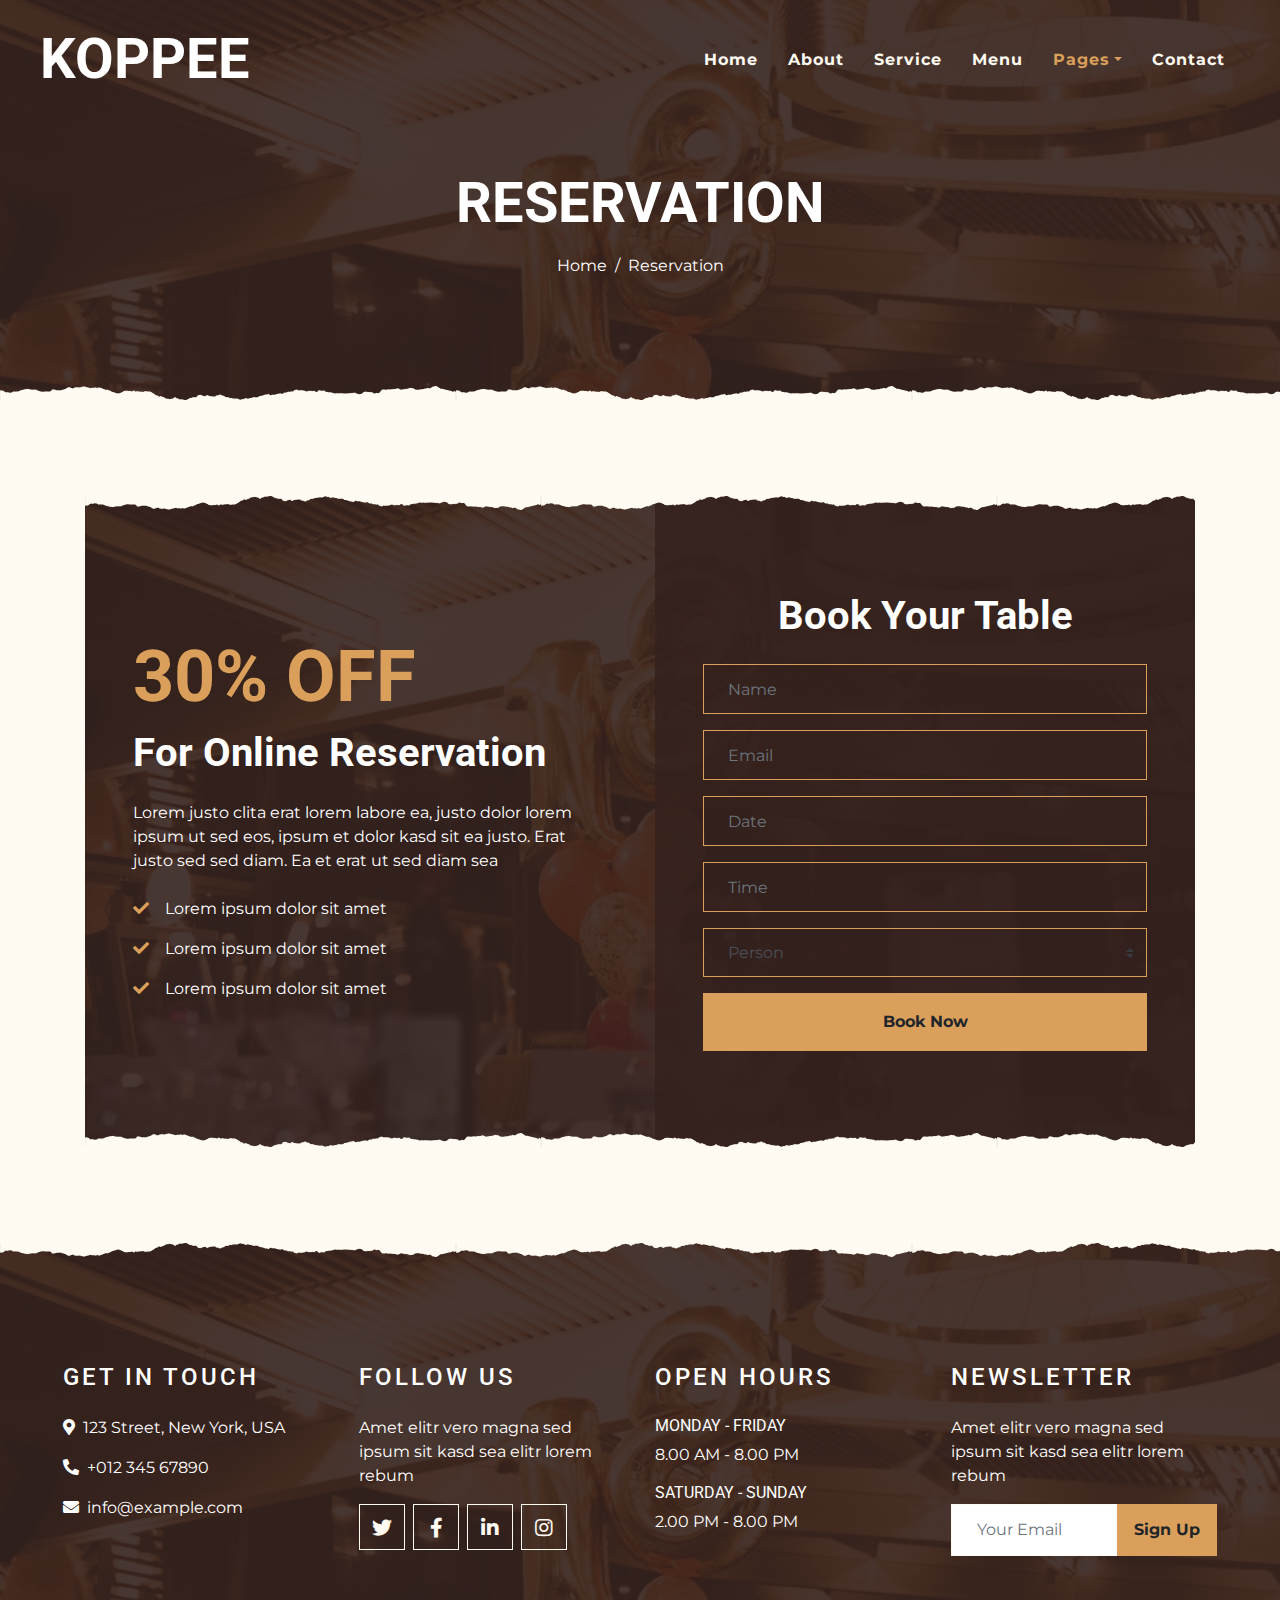
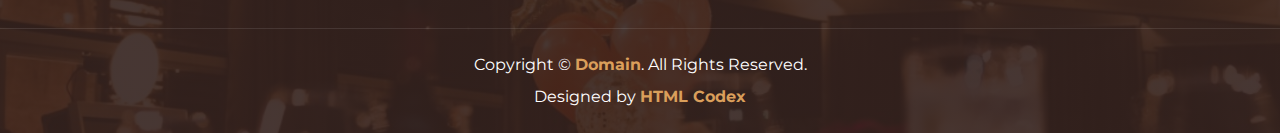
<file: reservation.html>
<!DOCTYPE html>
<html lang="en">

<head>
    <meta charset="utf-8">
    <title>KOPPEE - Coffee Shop HTML Template</title>
    <meta content="width=device-width, initial-scale=1.0" name="viewport">
    <meta content="Free Website Template" name="keywords">
    <meta content="Free Website Template" name="description">

    <!-- Favicon -->
    <link href="img/favicon.ico" rel="icon">

    <!-- Google Font -->
    <link rel="preconnect" href="https://fonts.gstatic.com">
    <link href="https://fonts.googleapis.com/css2?family=Montserrat:wght@200;400&family=Roboto:wght@400;500;700&display=swap" rel="stylesheet"> 

    <!-- Font Awesome -->
    <link href="https://cdnjs.cloudflare.com/ajax/libs/font-awesome/5.10.0/css/all.min.css" rel="stylesheet">

    <!-- Libraries Stylesheet -->
    <link href="lib/owlcarousel/assets/owl.carousel.min.css" rel="stylesheet">
    <link href="lib/tempusdominus/css/tempusdominus-bootstrap-4.min.css" rel="stylesheet" />

    <!-- Customized Bootstrap Stylesheet -->
    <link href="css/style.min.css" rel="stylesheet">
</head>

<body>
    <!-- Navbar Start -->
    <div class="container-fluid p-0 nav-bar">
        <nav class="navbar navbar-expand-lg bg-none navbar-dark py-3">
            <a href="index.html" class="navbar-brand px-lg-4 m-0">
                <h1 class="m-0 display-4 text-uppercase text-white">KOPPEE</h1>
            </a>
            <button type="button" class="navbar-toggler" data-toggle="collapse" data-target="#navbarCollapse">
                <span class="navbar-toggler-icon"></span>
            </button>
            <div class="collapse navbar-collapse justify-content-between" id="navbarCollapse">
                <div class="navbar-nav ml-auto p-4">
                    <a href="index.html" class="nav-item nav-link">Home</a>
                    <a href="about.html" class="nav-item nav-link">About</a>
                    <a href="service.html" class="nav-item nav-link">Service</a>
                    <a href="menu.html" class="nav-item nav-link">Menu</a>
                    <div class="nav-item dropdown">
                        <a href="#" class="nav-link dropdown-toggle active" data-toggle="dropdown">Pages</a>
                        <div class="dropdown-menu text-capitalize">
                            <a href="reservation.html" class="dropdown-item active">Reservation</a>
                            <a href="testimonial.html" class="dropdown-item">Testimonial</a>
                        </div>
                    </div>
                    <a href="contact.html" class="nav-item nav-link">Contact</a>
                </div>
            </div>
        </nav>
    </div>
    <!-- Navbar End -->


    <!-- Page Header Start -->
    <div class="container-fluid page-header mb-5 position-relative overlay-bottom">
        <div class="d-flex flex-column align-items-center justify-content-center pt-0 pt-lg-5" style="min-height: 400px">
            <h1 class="display-4 mb-3 mt-0 mt-lg-5 text-white text-uppercase">Reservation</h1>
            <div class="d-inline-flex mb-lg-5">
                <p class="m-0 text-white"><a class="text-white" href="">Home</a></p>
                <p class="m-0 text-white px-2">/</p>
                <p class="m-0 text-white">Reservation</p>
            </div>
        </div>
    </div>
    <!-- Page Header End -->


    <!-- Reservation Start -->
    <div class="container-fluid py-5">
        <div class="container">
            <div class="reservation position-relative overlay-top overlay-bottom">
                <div class="row align-items-center">
                    <div class="col-lg-6 my-5 my-lg-0">
                        <div class="p-5">
                            <div class="mb-4">
                                <h1 class="display-3 text-primary">30% OFF</h1>
                                <h1 class="text-white">For Online Reservation</h1>
                            </div>
                            <p class="text-white">Lorem justo clita erat lorem labore ea, justo dolor lorem ipsum ut sed eos,
                                ipsum et dolor kasd sit ea justo. Erat justo sed sed diam. Ea et erat ut sed diam sea</p>
                            <ul class="list-inline text-white m-0">
                                <li class="py-2"><i class="fa fa-check text-primary mr-3"></i>Lorem ipsum dolor sit amet</li>
                                <li class="py-2"><i class="fa fa-check text-primary mr-3"></i>Lorem ipsum dolor sit amet</li>
                                <li class="py-2"><i class="fa fa-check text-primary mr-3"></i>Lorem ipsum dolor sit amet</li>
                            </ul>
                        </div>
                    </div>
                    <div class="col-lg-6">
                        <div class="text-center p-5" style="background: rgba(51, 33, 29, .8);">
                            <h1 class="text-white mb-4 mt-5">Book Your Table</h1>
                            <form class="mb-5">
                                <div class="form-group">
                                    <input type="text" class="form-control bg-transparent border-primary p-4" placeholder="Name"
                                        required="required" />
                                </div>
                                <div class="form-group">
                                    <input type="email" class="form-control bg-transparent border-primary p-4" placeholder="Email"
                                        required="required" />
                                </div>
                                <div class="form-group">
                                    <div class="date" id="date" data-target-input="nearest">
                                        <input type="text" class="form-control bg-transparent border-primary p-4 datetimepicker-input" placeholder="Date" data-target="#date" data-toggle="datetimepicker"/>
                                    </div>
                                </div>
                                <div class="form-group">
                                    <div class="time" id="time" data-target-input="nearest">
                                        <input type="text" class="form-control bg-transparent border-primary p-4 datetimepicker-input" placeholder="Time" data-target="#time" data-toggle="datetimepicker"/>
                                    </div>
                                </div>
                                <div class="form-group">
                                    <select class="custom-select bg-transparent border-primary px-4" style="height: 49px;">
                                        <option selected>Person</option>
                                        <option value="1">Person 1</option>
                                        <option value="2">Person 2</option>
                                        <option value="3">Person 3</option>
                                        <option value="3">Person 4</option>
                                    </select>
                                </div>
                                
                                <div>
                                    <button class="btn btn-primary btn-block font-weight-bold py-3" type="submit">Book Now</button>
                                </div>
                            </form>
                        </div>
                    </div>
                </div>
            </div>
        </div>
    </div>
    <!-- Reservation End -->


    <!-- Footer Start -->
    <div class="container-fluid footer text-white mt-5 pt-5 px-0 position-relative overlay-top">
        <div class="row mx-0 pt-5 px-sm-3 px-lg-5 mt-4">
            <div class="col-lg-3 col-md-6 mb-5">
                <h4 class="text-white text-uppercase mb-4" style="letter-spacing: 3px;">Get In Touch</h4>
                <p><i class="fa fa-map-marker-alt mr-2"></i>123 Street, New York, USA</p>
                <p><i class="fa fa-phone-alt mr-2"></i>+012 345 67890</p>
                <p class="m-0"><i class="fa fa-envelope mr-2"></i>info@example.com</p>
            </div>
            <div class="col-lg-3 col-md-6 mb-5">
                <h4 class="text-white text-uppercase mb-4" style="letter-spacing: 3px;">Follow Us</h4>
                <p>Amet elitr vero magna sed ipsum sit kasd sea elitr lorem rebum</p>
                <div class="d-flex justify-content-start">
                    <a class="btn btn-lg btn-outline-light btn-lg-square mr-2" href="#"><i class="fab fa-twitter"></i></a>
                    <a class="btn btn-lg btn-outline-light btn-lg-square mr-2" href="#"><i class="fab fa-facebook-f"></i></a>
                    <a class="btn btn-lg btn-outline-light btn-lg-square mr-2" href="#"><i class="fab fa-linkedin-in"></i></a>
                    <a class="btn btn-lg btn-outline-light btn-lg-square" href="#"><i class="fab fa-instagram"></i></a>
                </div>
            </div>
            <div class="col-lg-3 col-md-6 mb-5">
                <h4 class="text-white text-uppercase mb-4" style="letter-spacing: 3px;">Open Hours</h4>
                <div>
                    <h6 class="text-white text-uppercase">Monday - Friday</h6>
                    <p>8.00 AM - 8.00 PM</p>
                    <h6 class="text-white text-uppercase">Saturday - Sunday</h6>
                    <p>2.00 PM - 8.00 PM</p>
                </div>
            </div>
            <div class="col-lg-3 col-md-6 mb-5">
                <h4 class="text-white text-uppercase mb-4" style="letter-spacing: 3px;">Newsletter</h4>
                <p>Amet elitr vero magna sed ipsum sit kasd sea elitr lorem rebum</p>
                <div class="w-100">
                    <div class="input-group">
                        <input type="text" class="form-control border-light" style="padding: 25px;" placeholder="Your Email">
                        <div class="input-group-append">
                            <button class="btn btn-primary font-weight-bold px-3">Sign Up</button>
                        </div>
                    </div>
                </div>
            </div>
        </div>
        <div class="container-fluid text-center text-white border-top mt-4 py-4 px-sm-3 px-md-5" style="border-color: rgba(256, 256, 256, .1) !important;">
            <p class="mb-2 text-white">Copyright &copy; <a class="font-weight-bold" href="#">Domain</a>. All Rights Reserved.</a></p>
            <p class="m-0 text-white">Designed by <a class="font-weight-bold" href="https://htmlcodex.com">HTML Codex</a></p>
        </div>
    </div>
    <!-- Footer End -->


    <!-- Back to Top -->
    <a href="#" class="btn btn-lg btn-primary btn-lg-square back-to-top"><i class="fa fa-angle-double-up"></i></a>


    <!-- JavaScript Libraries -->
    <script src="https://code.jquery.com/jquery-3.4.1.min.js"></script>
    <script src="https://stackpath.bootstrapcdn.com/bootstrap/4.4.1/js/bootstrap.bundle.min.js"></script>
    <script src="lib/easing/easing.min.js"></script>
    <script src="lib/waypoints/waypoints.min.js"></script>
    <script src="lib/owlcarousel/owl.carousel.min.js"></script>
    <script src="lib/tempusdominus/js/moment.min.js"></script>
    <script src="lib/tempusdominus/js/moment-timezone.min.js"></script>
    <script src="lib/tempusdominus/js/tempusdominus-bootstrap-4.min.js"></script>

    <!-- Contact Javascript File -->
    <script src="mail/jqBootstrapValidation.min.js"></script>
    <script src="mail/contact.js"></script>

    <!-- Template Javascript -->
    <script src="js/main.js"></script>
</body>

</html>
</file>
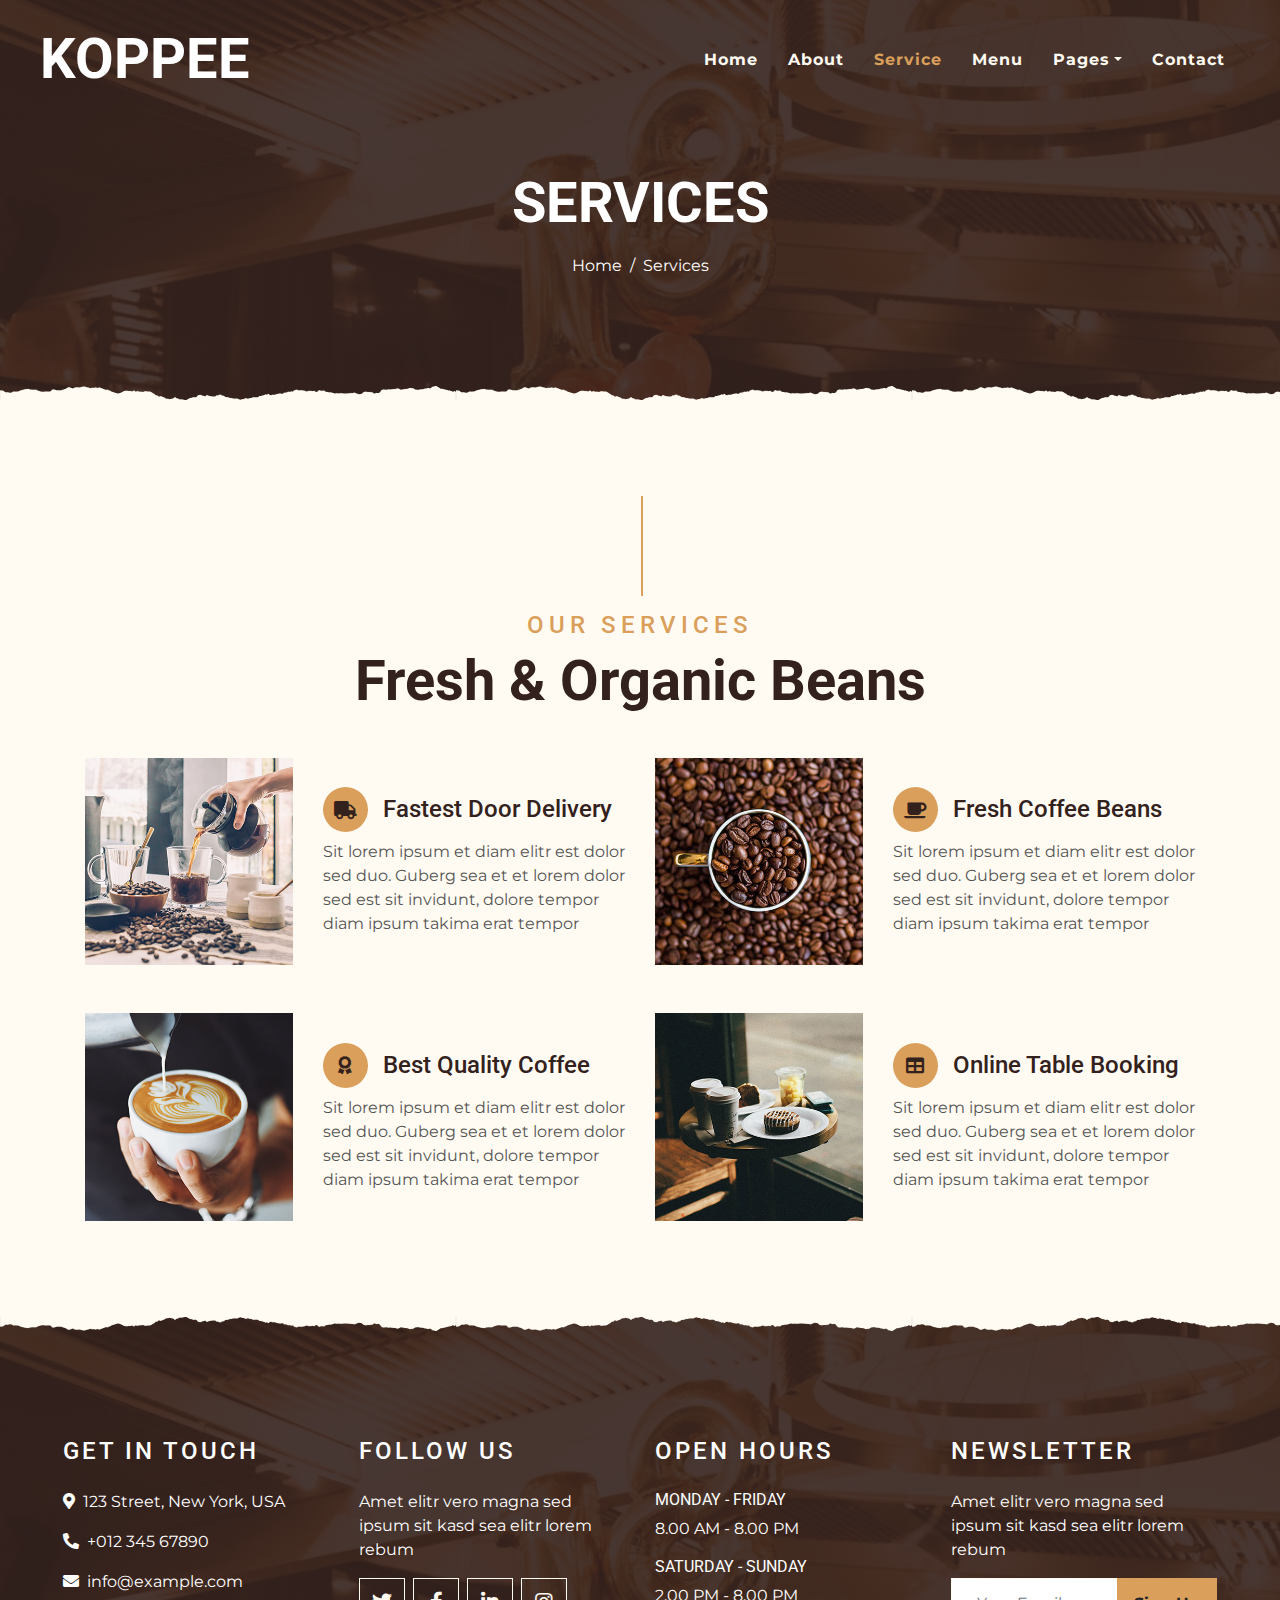
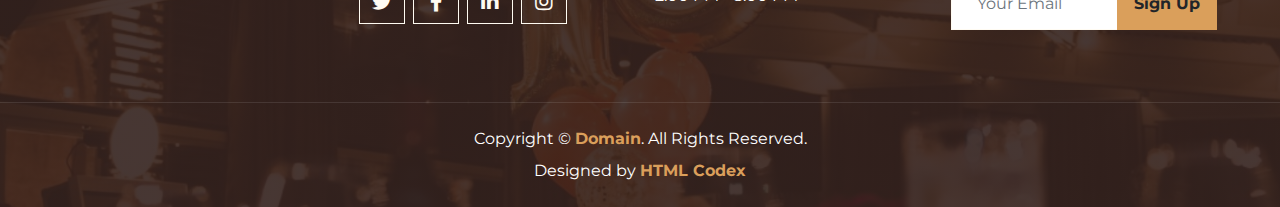
<file: service.html>
<!DOCTYPE html>
<html lang="en">

<head>
    <meta charset="utf-8">
    <title>KOPPEE - Coffee Shop HTML Template</title>
    <meta content="width=device-width, initial-scale=1.0" name="viewport">
    <meta content="Free Website Template" name="keywords">
    <meta content="Free Website Template" name="description">

    <!-- Favicon -->
    <link href="img/favicon.ico" rel="icon">

    <!-- Google Font -->
    <link rel="preconnect" href="https://fonts.gstatic.com">
    <link href="https://fonts.googleapis.com/css2?family=Montserrat:wght@200;400&family=Roboto:wght@400;500;700&display=swap" rel="stylesheet"> 

    <!-- Font Awesome -->
    <link href="https://cdnjs.cloudflare.com/ajax/libs/font-awesome/5.10.0/css/all.min.css" rel="stylesheet">

    <!-- Libraries Stylesheet -->
    <link href="lib/owlcarousel/assets/owl.carousel.min.css" rel="stylesheet">
    <link href="lib/tempusdominus/css/tempusdominus-bootstrap-4.min.css" rel="stylesheet" />

    <!-- Customized Bootstrap Stylesheet -->
    <link href="css/style.min.css" rel="stylesheet">
</head>

<body>
    <!-- Navbar Start -->
    <div class="container-fluid p-0 nav-bar">
        <nav class="navbar navbar-expand-lg bg-none navbar-dark py-3">
            <a href="index.html" class="navbar-brand px-lg-4 m-0">
                <h1 class="m-0 display-4 text-uppercase text-white">KOPPEE</h1>
            </a>
            <button type="button" class="navbar-toggler" data-toggle="collapse" data-target="#navbarCollapse">
                <span class="navbar-toggler-icon"></span>
            </button>
            <div class="collapse navbar-collapse justify-content-between" id="navbarCollapse">
                <div class="navbar-nav ml-auto p-4">
                    <a href="index.html" class="nav-item nav-link">Home</a>
                    <a href="about.html" class="nav-item nav-link">About</a>
                    <a href="service.html" class="nav-item nav-link active">Service</a>
                    <a href="menu.html" class="nav-item nav-link">Menu</a>
                    <div class="nav-item dropdown">
                        <a href="#" class="nav-link dropdown-toggle" data-toggle="dropdown">Pages</a>
                        <div class="dropdown-menu text-capitalize">
                            <a href="reservation.html" class="dropdown-item">Reservation</a>
                            <a href="testimonial.html" class="dropdown-item">Testimonial</a>
                        </div>
                    </div>
                    <a href="contact.html" class="nav-item nav-link">Contact</a>
                </div>
            </div>
        </nav>
    </div>
    <!-- Navbar End -->


    <!-- Page Header Start -->
    <div class="container-fluid page-header mb-5 position-relative overlay-bottom">
        <div class="d-flex flex-column align-items-center justify-content-center pt-0 pt-lg-5" style="min-height: 400px">
            <h1 class="display-4 mb-3 mt-0 mt-lg-5 text-white text-uppercase">Services</h1>
            <div class="d-inline-flex mb-lg-5">
                <p class="m-0 text-white"><a class="text-white" href="">Home</a></p>
                <p class="m-0 text-white px-2">/</p>
                <p class="m-0 text-white">Services</p>
            </div>
        </div>
    </div>
    <!-- Page Header End -->


    <!-- Service Start -->
    <div class="container-fluid pt-5">
        <div class="container">
            <div class="section-title">
                <h4 class="text-primary text-uppercase" style="letter-spacing: 5px;">Our Services</h4>
                <h1 class="display-4">Fresh & Organic Beans</h1>
            </div>
            <div class="row">
                <div class="col-lg-6 mb-5">
                    <div class="row align-items-center">
                        <div class="col-sm-5">
                            <img class="img-fluid mb-3 mb-sm-0" src="img/service-1.jpg" alt="">
                        </div>
                        <div class="col-sm-7">
                            <h4><i class="fa fa-truck service-icon"></i>Fastest Door Delivery</h4>
                            <p class="m-0">Sit lorem ipsum et diam elitr est dolor sed duo. Guberg sea et et lorem dolor sed est sit
                                invidunt, dolore tempor diam ipsum takima erat tempor</p>
                        </div>
                    </div>
                </div>
                <div class="col-lg-6 mb-5">
                    <div class="row align-items-center">
                        <div class="col-sm-5">
                            <img class="img-fluid mb-3 mb-sm-0" src="img/service-2.jpg" alt="">
                        </div>
                        <div class="col-sm-7">
                            <h4><i class="fa fa-coffee service-icon"></i>Fresh Coffee Beans</h4>
                            <p class="m-0">Sit lorem ipsum et diam elitr est dolor sed duo. Guberg sea et et lorem dolor sed est sit
                                invidunt, dolore tempor diam ipsum takima erat tempor</p>
                        </div>
                    </div>
                </div>
                <div class="col-lg-6 mb-5">
                    <div class="row align-items-center">
                        <div class="col-sm-5">
                            <img class="img-fluid mb-3 mb-sm-0" src="img/service-3.jpg" alt="">
                        </div>
                        <div class="col-sm-7">
                            <h4><i class="fa fa-award service-icon"></i>Best Quality Coffee</h4>
                            <p class="m-0">Sit lorem ipsum et diam elitr est dolor sed duo. Guberg sea et et lorem dolor sed est sit
                                invidunt, dolore tempor diam ipsum takima erat tempor</p>
                        </div>
                    </div>
                </div>
                <div class="col-lg-6 mb-5">
                    <div class="row align-items-center">
                        <div class="col-sm-5">
                            <img class="img-fluid mb-3 mb-sm-0" src="img/service-4.jpg" alt="">
                        </div>
                        <div class="col-sm-7">
                            <h4><i class="fa fa-table service-icon"></i>Online Table Booking</h4>
                            <p class="m-0">Sit lorem ipsum et diam elitr est dolor sed duo. Guberg sea et et lorem dolor sed est sit
                                invidunt, dolore tempor diam ipsum takima erat tempor</p>
                        </div>
                    </div>
                </div>
            </div>
        </div>
    </div>
    <!-- Service End -->


    <!-- Footer Start -->
    <div class="container-fluid footer text-white mt-5 pt-5 px-0 position-relative overlay-top">
        <div class="row mx-0 pt-5 px-sm-3 px-lg-5 mt-4">
            <div class="col-lg-3 col-md-6 mb-5">
                <h4 class="text-white text-uppercase mb-4" style="letter-spacing: 3px;">Get In Touch</h4>
                <p><i class="fa fa-map-marker-alt mr-2"></i>123 Street, New York, USA</p>
                <p><i class="fa fa-phone-alt mr-2"></i>+012 345 67890</p>
                <p class="m-0"><i class="fa fa-envelope mr-2"></i>info@example.com</p>
            </div>
            <div class="col-lg-3 col-md-6 mb-5">
                <h4 class="text-white text-uppercase mb-4" style="letter-spacing: 3px;">Follow Us</h4>
                <p>Amet elitr vero magna sed ipsum sit kasd sea elitr lorem rebum</p>
                <div class="d-flex justify-content-start">
                    <a class="btn btn-lg btn-outline-light btn-lg-square mr-2" href="#"><i class="fab fa-twitter"></i></a>
                    <a class="btn btn-lg btn-outline-light btn-lg-square mr-2" href="#"><i class="fab fa-facebook-f"></i></a>
                    <a class="btn btn-lg btn-outline-light btn-lg-square mr-2" href="#"><i class="fab fa-linkedin-in"></i></a>
                    <a class="btn btn-lg btn-outline-light btn-lg-square" href="#"><i class="fab fa-instagram"></i></a>
                </div>
            </div>
            <div class="col-lg-3 col-md-6 mb-5">
                <h4 class="text-white text-uppercase mb-4" style="letter-spacing: 3px;">Open Hours</h4>
                <div>
                    <h6 class="text-white text-uppercase">Monday - Friday</h6>
                    <p>8.00 AM - 8.00 PM</p>
                    <h6 class="text-white text-uppercase">Saturday - Sunday</h6>
                    <p>2.00 PM - 8.00 PM</p>
                </div>
            </div>
            <div class="col-lg-3 col-md-6 mb-5">
                <h4 class="text-white text-uppercase mb-4" style="letter-spacing: 3px;">Newsletter</h4>
                <p>Amet elitr vero magna sed ipsum sit kasd sea elitr lorem rebum</p>
                <div class="w-100">
                    <div class="input-group">
                        <input type="text" class="form-control border-light" style="padding: 25px;" placeholder="Your Email">
                        <div class="input-group-append">
                            <button class="btn btn-primary font-weight-bold px-3">Sign Up</button>
                        </div>
                    </div>
                </div>
            </div>
        </div>
        <div class="container-fluid text-center text-white border-top mt-4 py-4 px-sm-3 px-md-5" style="border-color: rgba(256, 256, 256, .1) !important;">
            <p class="mb-2 text-white">Copyright &copy; <a class="font-weight-bold" href="#">Domain</a>. All Rights Reserved.</a></p>
            <p class="m-0 text-white">Designed by <a class="font-weight-bold" href="https://htmlcodex.com">HTML Codex</a></p>
        </div>
    </div>
    <!-- Footer End -->


    <!-- Back to Top -->
    <a href="#" class="btn btn-lg btn-primary btn-lg-square back-to-top"><i class="fa fa-angle-double-up"></i></a>


    <!-- JavaScript Libraries -->
    <script src="https://code.jquery.com/jquery-3.4.1.min.js"></script>
    <script src="https://stackpath.bootstrapcdn.com/bootstrap/4.4.1/js/bootstrap.bundle.min.js"></script>
    <script src="lib/easing/easing.min.js"></script>
    <script src="lib/waypoints/waypoints.min.js"></script>
    <script src="lib/owlcarousel/owl.carousel.min.js"></script>
    <script src="lib/tempusdominus/js/moment.min.js"></script>
    <script src="lib/tempusdominus/js/moment-timezone.min.js"></script>
    <script src="lib/tempusdominus/js/tempusdominus-bootstrap-4.min.js"></script>

    <!-- Contact Javascript File -->
    <script src="mail/jqBootstrapValidation.min.js"></script>
    <script src="mail/contact.js"></script>

    <!-- Template Javascript -->
    <script src="js/main.js"></script>
</body>

</html>
</file>
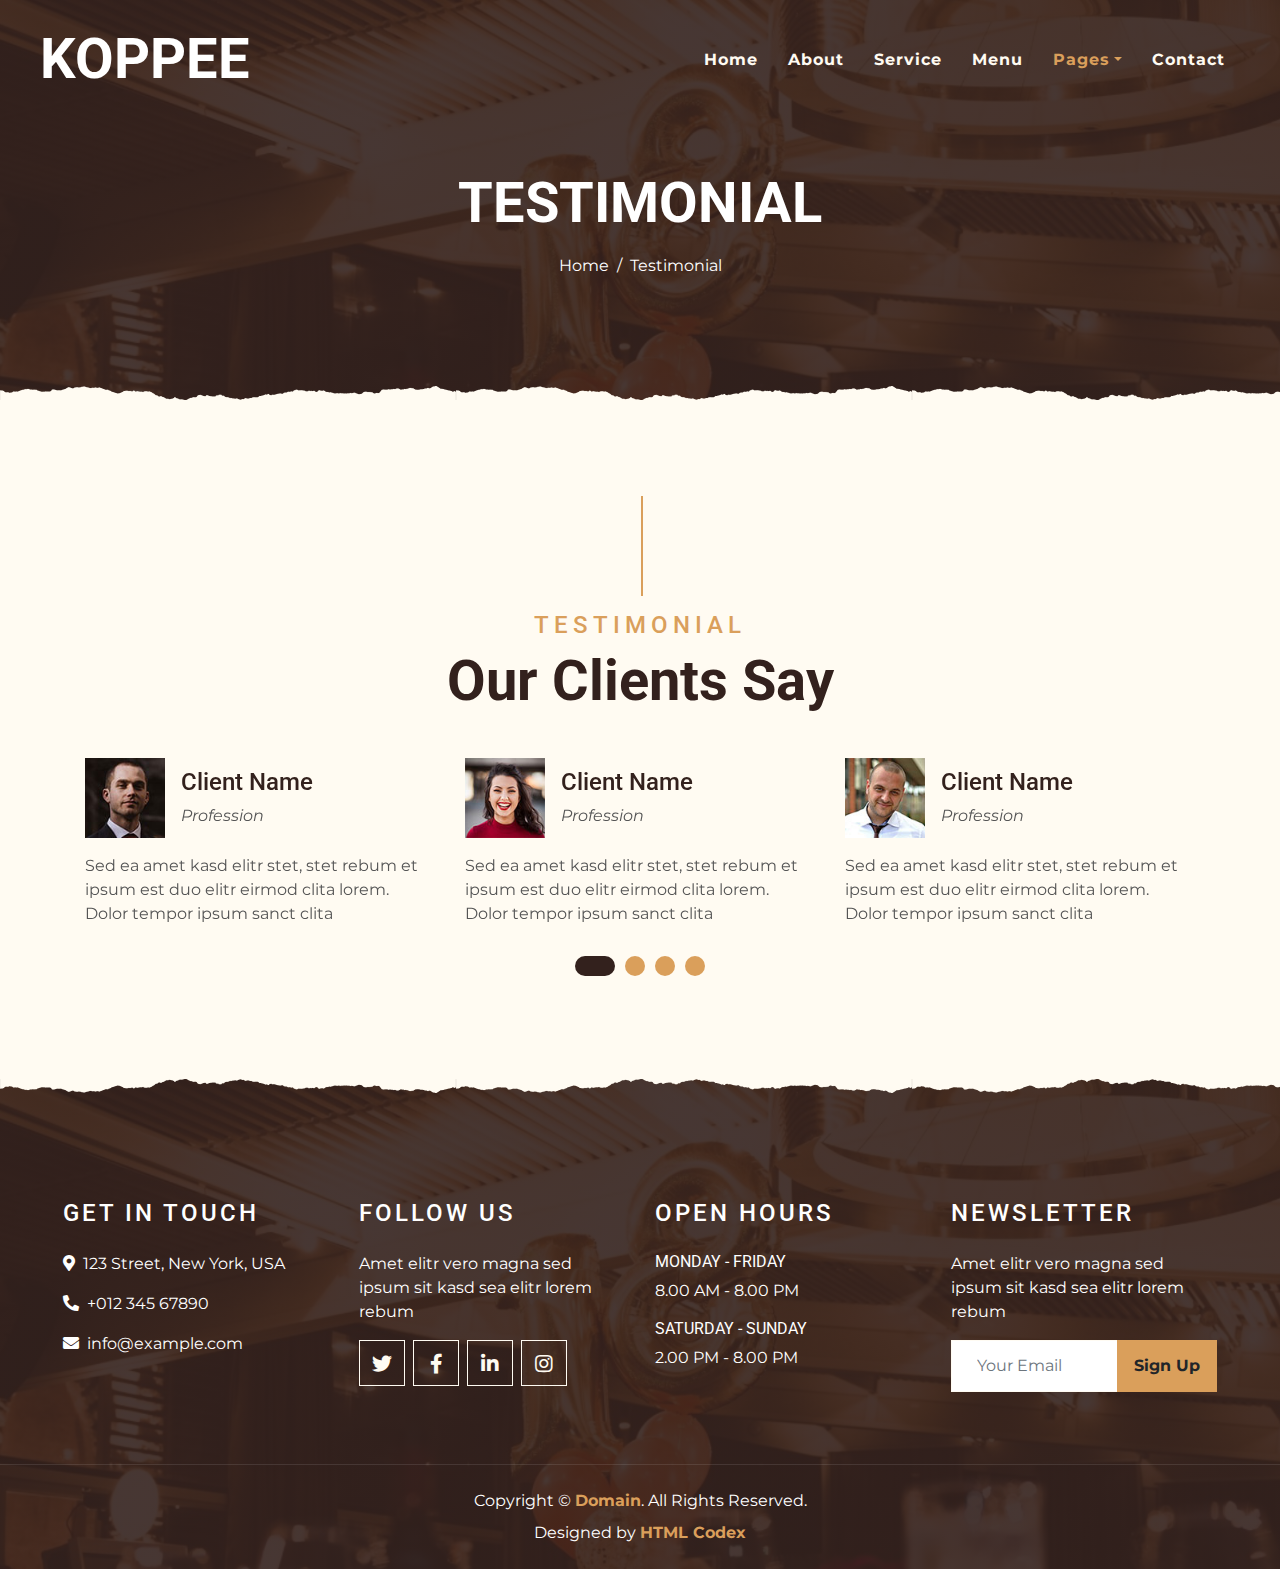
<file: testimonial.html>
<!DOCTYPE html>
<html lang="en">

<head>
    <meta charset="utf-8">
    <title>KOPPEE - Coffee Shop HTML Template</title>
    <meta content="width=device-width, initial-scale=1.0" name="viewport">
    <meta content="Free Website Template" name="keywords">
    <meta content="Free Website Template" name="description">

    <!-- Favicon -->
    <link href="img/favicon.ico" rel="icon">

    <!-- Google Font -->
    <link rel="preconnect" href="https://fonts.gstatic.com">
    <link href="https://fonts.googleapis.com/css2?family=Montserrat:wght@200;400&family=Roboto:wght@400;500;700&display=swap" rel="stylesheet"> 

    <!-- Font Awesome -->
    <link href="https://cdnjs.cloudflare.com/ajax/libs/font-awesome/5.10.0/css/all.min.css" rel="stylesheet">

    <!-- Libraries Stylesheet -->
    <link href="lib/owlcarousel/assets/owl.carousel.min.css" rel="stylesheet">
    <link href="lib/tempusdominus/css/tempusdominus-bootstrap-4.min.css" rel="stylesheet" />

    <!-- Customized Bootstrap Stylesheet -->
    <link href="css/style.min.css" rel="stylesheet">
</head>

<body>
    <!-- Navbar Start -->
    <div class="container-fluid p-0 nav-bar">
        <nav class="navbar navbar-expand-lg bg-none navbar-dark py-3">
            <a href="index.html" class="navbar-brand px-lg-4 m-0">
                <h1 class="m-0 display-4 text-uppercase text-white">KOPPEE</h1>
            </a>
            <button type="button" class="navbar-toggler" data-toggle="collapse" data-target="#navbarCollapse">
                <span class="navbar-toggler-icon"></span>
            </button>
            <div class="collapse navbar-collapse justify-content-between" id="navbarCollapse">
                <div class="navbar-nav ml-auto p-4">
                    <a href="index.html" class="nav-item nav-link">Home</a>
                    <a href="about.html" class="nav-item nav-link">About</a>
                    <a href="service.html" class="nav-item nav-link">Service</a>
                    <a href="menu.html" class="nav-item nav-link">Menu</a>
                    <div class="nav-item dropdown">
                        <a href="#" class="nav-link dropdown-toggle active" data-toggle="dropdown">Pages</a>
                        <div class="dropdown-menu text-capitalize">
                            <a href="reservation.html" class="dropdown-item">Reservation</a>
                            <a href="testimonial.html" class="dropdown-item active">Testimonial</a>
                        </div>
                    </div>
                    <a href="contact.html" class="nav-item nav-link">Contact</a>
                </div>
            </div>
        </nav>
    </div>
    <!-- Navbar End -->


    <!-- Page Header Start -->
    <div class="container-fluid page-header mb-5 position-relative overlay-bottom">
        <div class="d-flex flex-column align-items-center justify-content-center pt-0 pt-lg-5" style="min-height: 400px">
            <h1 class="display-4 mb-3 mt-0 mt-lg-5 text-white text-uppercase">Testimonial</h1>
            <div class="d-inline-flex mb-lg-5">
                <p class="m-0 text-white"><a class="text-white" href="">Home</a></p>
                <p class="m-0 text-white px-2">/</p>
                <p class="m-0 text-white">Testimonial</p>
            </div>
        </div>
    </div>
    <!-- Page Header End -->


    <!-- Testimonial Start -->
    <div class="container-fluid py-5">
        <div class="container">
            <div class="section-title">
                <h4 class="text-primary text-uppercase" style="letter-spacing: 5px;">Testimonial</h4>
                <h1 class="display-4">Our Clients Say</h1>
            </div>
            <div class="owl-carousel testimonial-carousel">
                <div class="testimonial-item">
                    <div class="d-flex align-items-center mb-3">
                        <img class="img-fluid" src="img/testimonial-1.jpg" alt="">
                        <div class="ml-3">
                            <h4>Client Name</h4>
                            <i>Profession</i>
                        </div>
                    </div>
                    <p class="m-0">Sed ea amet kasd elitr stet, stet rebum et ipsum est duo elitr eirmod clita lorem. Dolor tempor ipsum sanct clita</p>
                </div>
                <div class="testimonial-item">
                    <div class="d-flex align-items-center mb-3">
                        <img class="img-fluid" src="img/testimonial-2.jpg" alt="">
                        <div class="ml-3">
                            <h4>Client Name</h4>
                            <i>Profession</i>
                        </div>
                    </div>
                    <p class="m-0">Sed ea amet kasd elitr stet, stet rebum et ipsum est duo elitr eirmod clita lorem. Dolor tempor ipsum sanct clita</p>
                </div>
                <div class="testimonial-item">
                    <div class="d-flex align-items-center mb-3">
                        <img class="img-fluid" src="img/testimonial-3.jpg" alt="">
                        <div class="ml-3">
                            <h4>Client Name</h4>
                            <i>Profession</i>
                        </div>
                    </div>
                    <p class="m-0">Sed ea amet kasd elitr stet, stet rebum et ipsum est duo elitr eirmod clita lorem. Dolor tempor ipsum sanct clita</p>
                </div>
                <div class="testimonial-item">
                    <div class="d-flex align-items-center mb-3">
                        <img class="img-fluid" src="img/testimonial-4.jpg" alt="">
                        <div class="ml-3">
                            <h4>Client Name</h4>
                            <i>Profession</i>
                        </div>
                    </div>
                    <p class="m-0">Sed ea amet kasd elitr stet, stet rebum et ipsum est duo elitr eirmod clita lorem. Dolor tempor ipsum sanct clita</p>
                </div>
            </div>
        </div>
    </div>
    <!-- Testimonial End -->


    <!-- Footer Start -->
    <div class="container-fluid footer text-white mt-5 pt-5 px-0 position-relative overlay-top">
        <div class="row mx-0 pt-5 px-sm-3 px-lg-5 mt-4">
            <div class="col-lg-3 col-md-6 mb-5">
                <h4 class="text-white text-uppercase mb-4" style="letter-spacing: 3px;">Get In Touch</h4>
                <p><i class="fa fa-map-marker-alt mr-2"></i>123 Street, New York, USA</p>
                <p><i class="fa fa-phone-alt mr-2"></i>+012 345 67890</p>
                <p class="m-0"><i class="fa fa-envelope mr-2"></i>info@example.com</p>
            </div>
            <div class="col-lg-3 col-md-6 mb-5">
                <h4 class="text-white text-uppercase mb-4" style="letter-spacing: 3px;">Follow Us</h4>
                <p>Amet elitr vero magna sed ipsum sit kasd sea elitr lorem rebum</p>
                <div class="d-flex justify-content-start">
                    <a class="btn btn-lg btn-outline-light btn-lg-square mr-2" href="#"><i class="fab fa-twitter"></i></a>
                    <a class="btn btn-lg btn-outline-light btn-lg-square mr-2" href="#"><i class="fab fa-facebook-f"></i></a>
                    <a class="btn btn-lg btn-outline-light btn-lg-square mr-2" href="#"><i class="fab fa-linkedin-in"></i></a>
                    <a class="btn btn-lg btn-outline-light btn-lg-square" href="#"><i class="fab fa-instagram"></i></a>
                </div>
            </div>
            <div class="col-lg-3 col-md-6 mb-5">
                <h4 class="text-white text-uppercase mb-4" style="letter-spacing: 3px;">Open Hours</h4>
                <div>
                    <h6 class="text-white text-uppercase">Monday - Friday</h6>
                    <p>8.00 AM - 8.00 PM</p>
                    <h6 class="text-white text-uppercase">Saturday - Sunday</h6>
                    <p>2.00 PM - 8.00 PM</p>
                </div>
            </div>
            <div class="col-lg-3 col-md-6 mb-5">
                <h4 class="text-white text-uppercase mb-4" style="letter-spacing: 3px;">Newsletter</h4>
                <p>Amet elitr vero magna sed ipsum sit kasd sea elitr lorem rebum</p>
                <div class="w-100">
                    <div class="input-group">
                        <input type="text" class="form-control border-light" style="padding: 25px;" placeholder="Your Email">
                        <div class="input-group-append">
                            <button class="btn btn-primary font-weight-bold px-3">Sign Up</button>
                        </div>
                    </div>
                </div>
            </div>
        </div>
        <div class="container-fluid text-center text-white border-top mt-4 py-4 px-sm-3 px-md-5" style="border-color: rgba(256, 256, 256, .1) !important;">
            <p class="mb-2 text-white">Copyright &copy; <a class="font-weight-bold" href="#">Domain</a>. All Rights Reserved.</a></p>
            <p class="m-0 text-white">Designed by <a class="font-weight-bold" href="https://htmlcodex.com">HTML Codex</a></p>
        </div>
    </div>
    <!-- Footer End -->


    <!-- Back to Top -->
    <a href="#" class="btn btn-lg btn-primary btn-lg-square back-to-top"><i class="fa fa-angle-double-up"></i></a>


    <!-- JavaScript Libraries -->
    <script src="https://code.jquery.com/jquery-3.4.1.min.js"></script>
    <script src="https://stackpath.bootstrapcdn.com/bootstrap/4.4.1/js/bootstrap.bundle.min.js"></script>
    <script src="lib/easing/easing.min.js"></script>
    <script src="lib/waypoints/waypoints.min.js"></script>
    <script src="lib/owlcarousel/owl.carousel.min.js"></script>
    <script src="lib/tempusdominus/js/moment.min.js"></script>
    <script src="lib/tempusdominus/js/moment-timezone.min.js"></script>
    <script src="lib/tempusdominus/js/tempusdominus-bootstrap-4.min.js"></script>

    <!-- Contact Javascript File -->
    <script src="mail/jqBootstrapValidation.min.js"></script>
    <script src="mail/contact.js"></script>

    <!-- Template Javascript -->
    <script src="js/main.js"></script>
</body>

</html>
</file>
